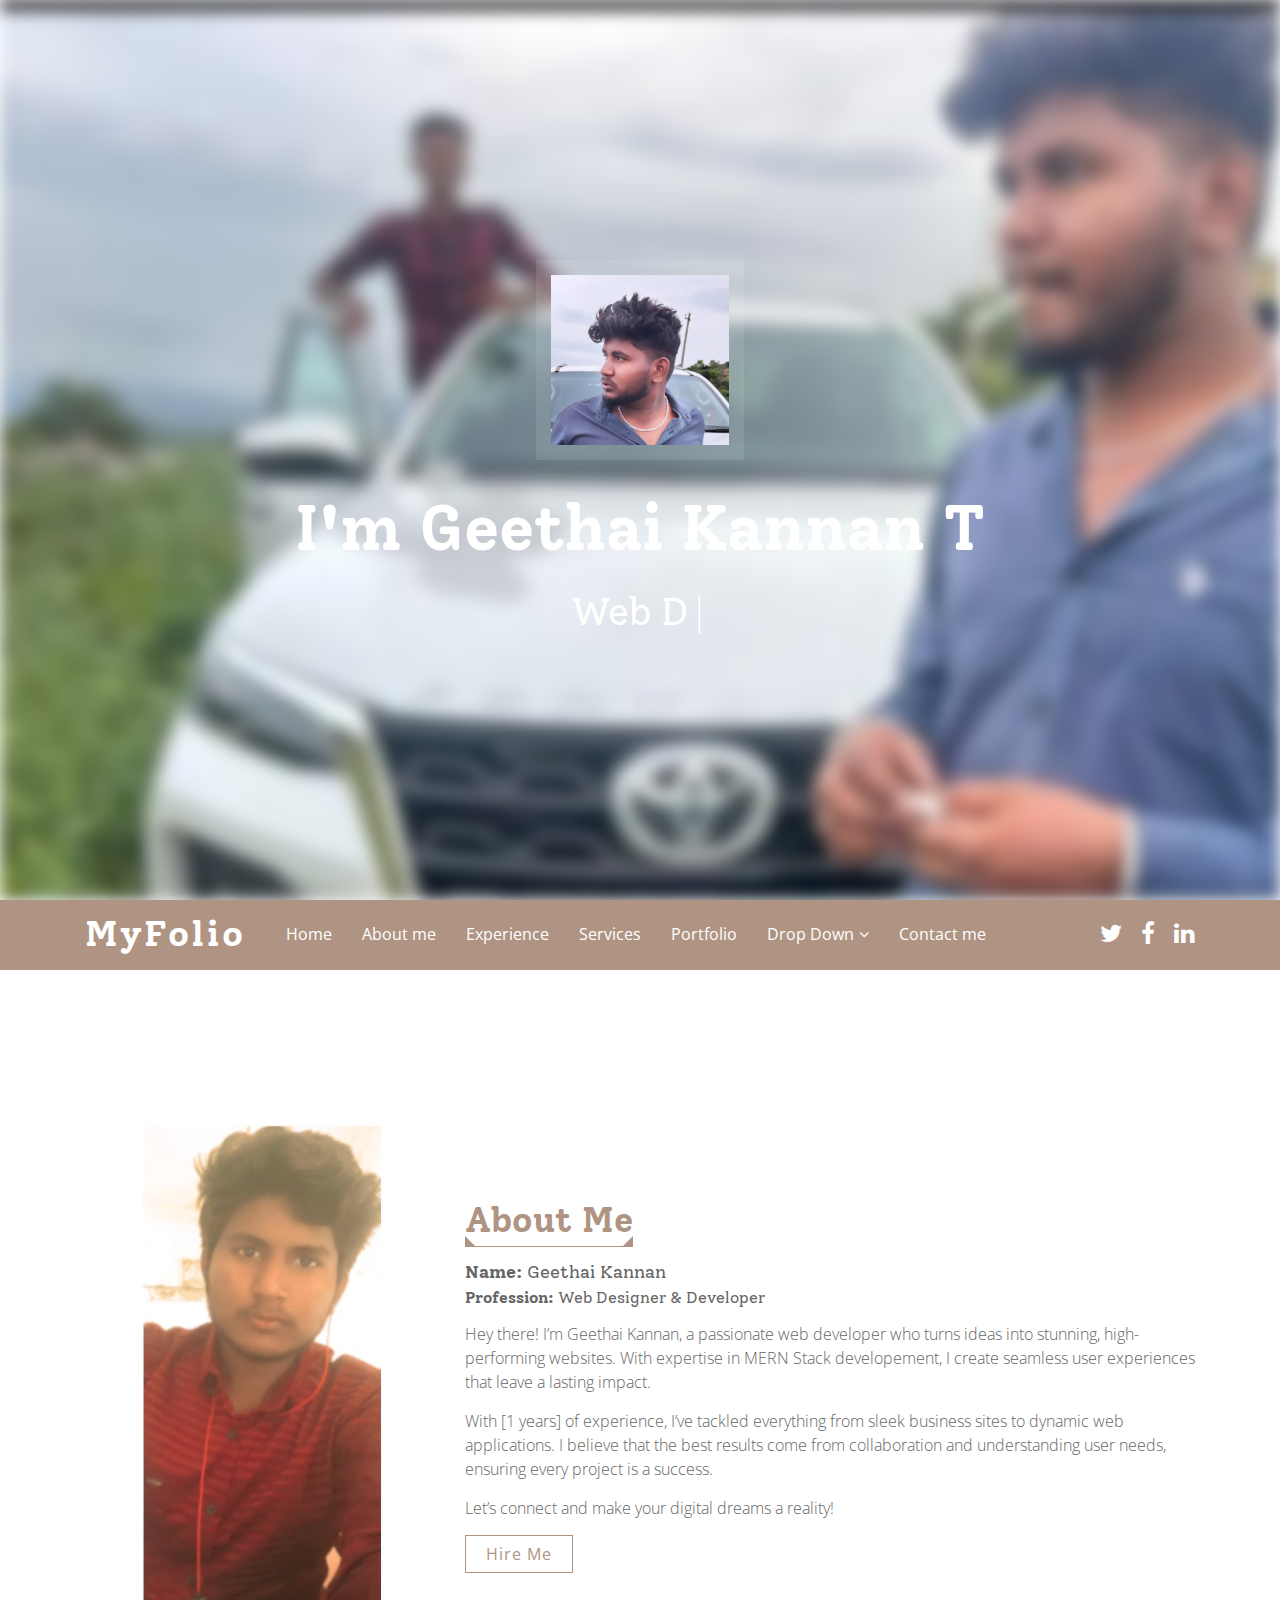
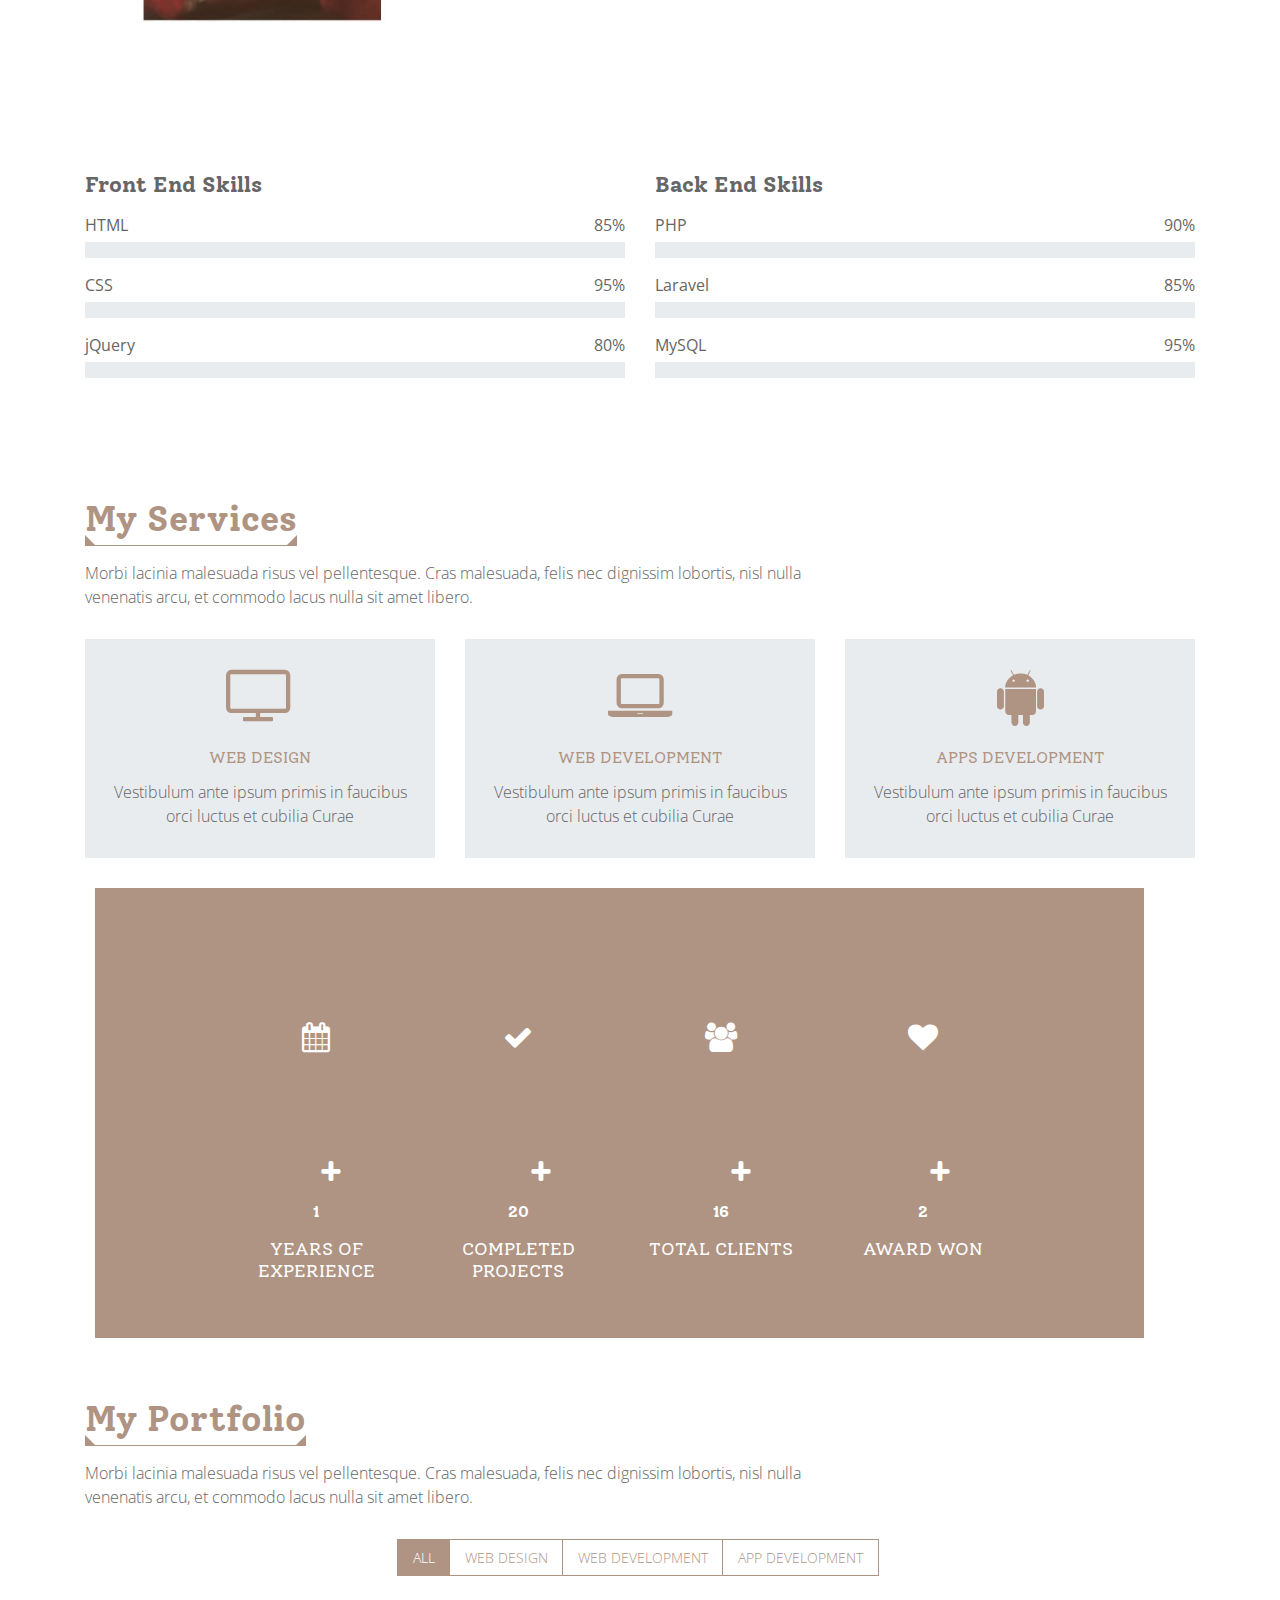
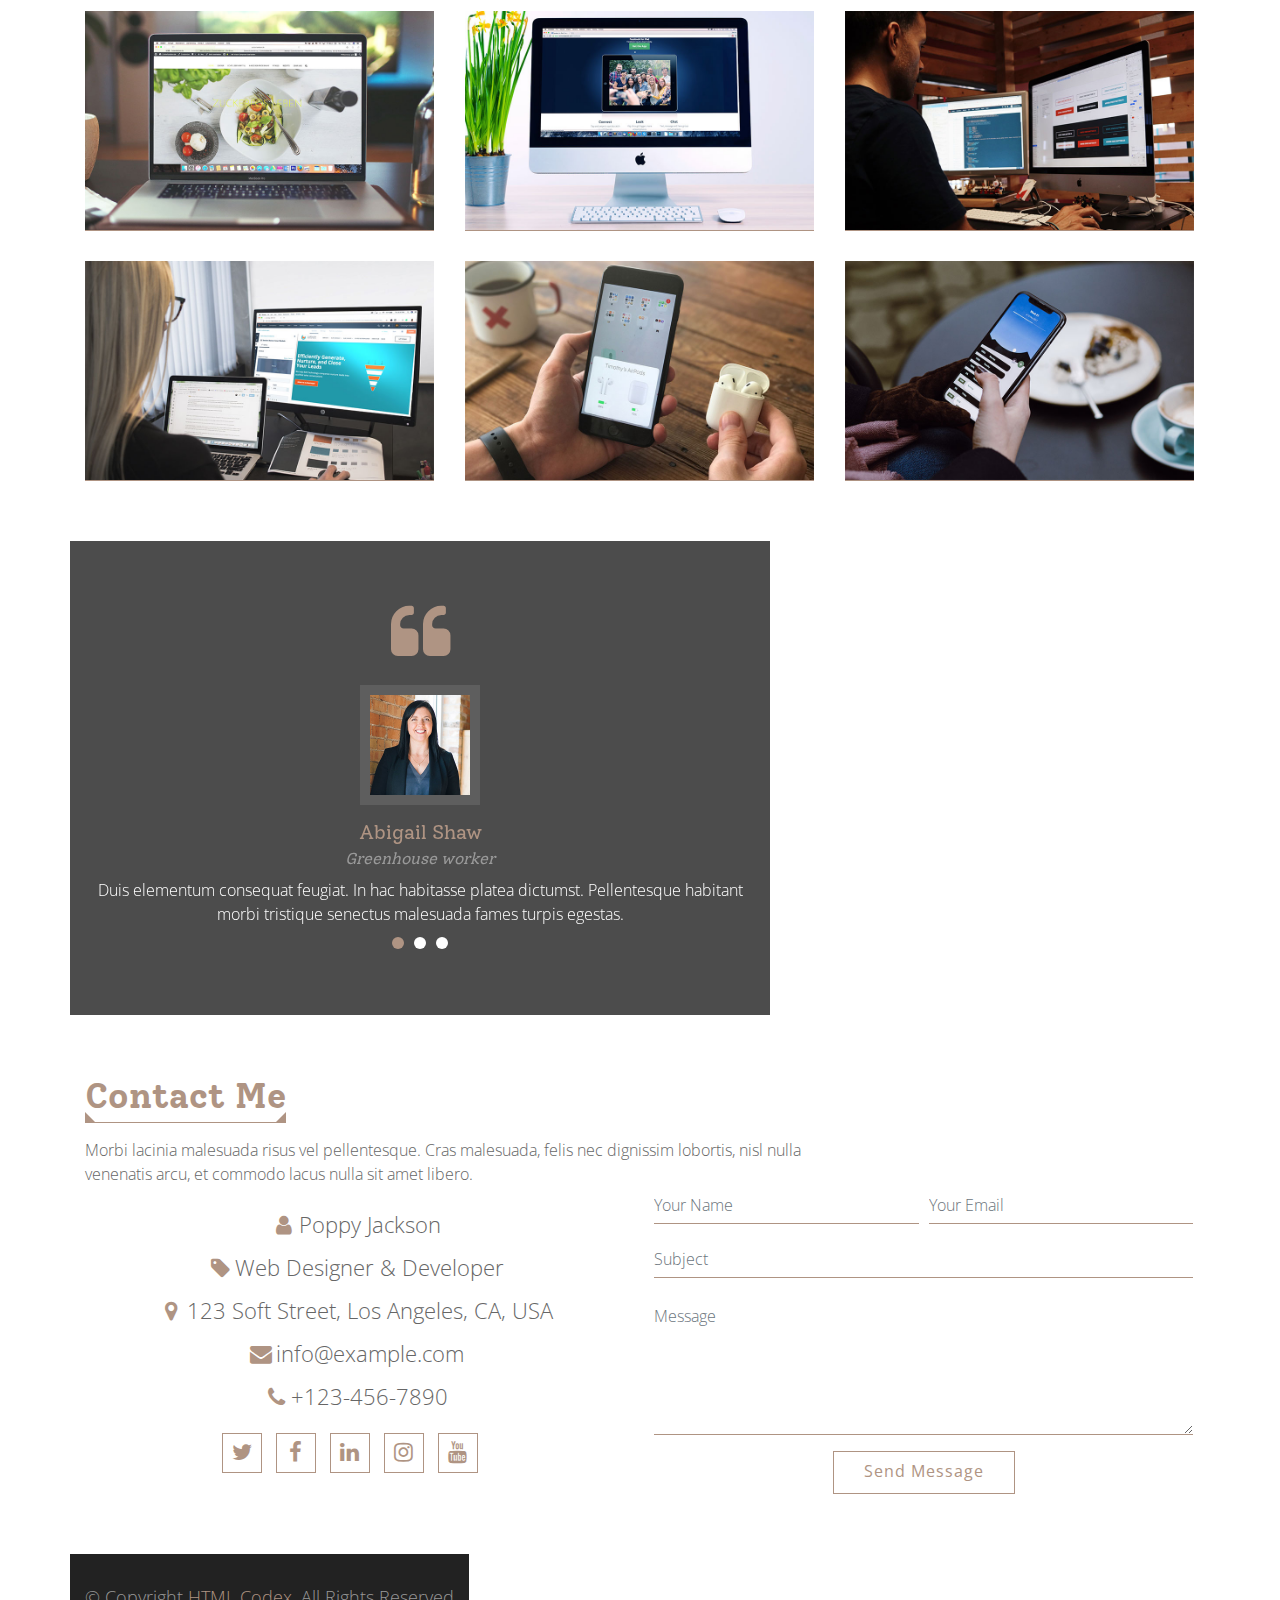
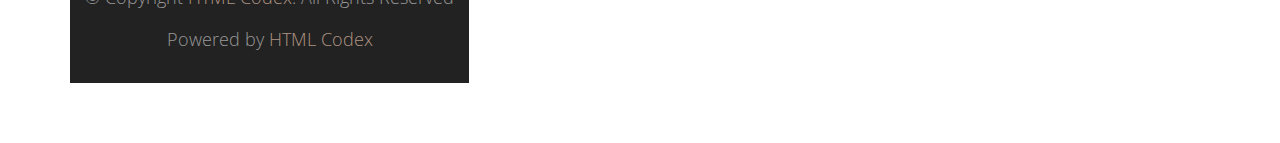
<file: index.html>
<!DOCTYPE html>
<html lang="en">
    <head>
        <meta charset="utf-8">
        <title>MyFolio - Portfolio HTML Template</title>
        <meta content="width=device-width, initial-scale=1.0" name="viewport">
        <meta content="Portfolio HTML Template" name="keywords">
        <meta content="Portfolio HTML Template" name="description">

        <!-- Favicon -->
        <link href="img/favicon.ico" rel="icon">

        <!-- Google Fonts -->
        <link href="https://fonts.googleapis.com/css?family=Open+Sans:300,400|Solway:400,700&display=swap" rel="stylesheet"> 

        <!-- CSS Libraries -->
        <link href="https://stackpath.bootstrapcdn.com/bootstrap/4.4.1/css/bootstrap.min.css" rel="stylesheet">
        <link href="https://stackpath.bootstrapcdn.com/font-awesome/4.7.0/css/font-awesome.min.css" rel="stylesheet">
        <link href="lib/owlcarousel/assets/owl.carousel.min.css" rel="stylesheet">
        <link href="lib/lightbox/css/lightbox.min.css" rel="stylesheet">

        <!-- Template Stylesheet -->
        <link href="css/style.css" rel="stylesheet">
    </head>

    <body>
        <!-- Header Start -->
        <div class="top-header" id="top-header">
            <div class="container text-center">
                <div class="row">
                    <div class="col-md-12">
                        <img src="img/profile-pic.jpeg" alt="Anamul Hasan" />
                    </div>

                    <div class="col-md-12">
                        <h1>I'm Geethai Kannan T</h1>
                    </div>

                    <div class="col-md-12">
                        <p>Web Designer, Web Developer, Front End Developer, Apps Developer,</p>
                        <h2></h2>
                    </div>
                </div>
            </div>
        </div>
        <!-- Header End -->

        <!-- Nav Start -->
        <div class="header">
            <div class="container">

                <div class="logo pull-left">
                    <h1><a href="index.html">MyFolio</a></h1>
                </div>

                <nav id="nav-menu-container">
                    <ul class="nav-menu">
                        <li><a href="#top-header">Home</a></li>
                        <li><a href="#about">About me</a></li>
                        <li><a href="#experience">Experience</a></li>
                        <li><a href="#services">Services</a></li>
                        <li><a href="#portfolio">Portfolio</a></li>
                        <li class="menu-has-children"><a href="#">Drop Down</a>
                            <ul>
                                <li><a href="#">Drop Down 1</a></li>
                                <li><a href="#">Drop Down 2</a></li>
                                <li class="menu-has-children"><a href="#">Drop Down 3</a>
                                    <ul>
                                        <li><a href="#">Drop Down 1</a></li>
                                        <li><a href="#">Drop Down 2</a></li>
                                        <li><a href="#">Drop Down 3</a></li>
                                    </ul>
                                </li>
                            </ul>
                        </li>
                        <li><a href="#contact">Contact me</a></li>
                    </ul>
                </nav>

                <nav class="nav social-nav pull-right d-none d-lg-inline">
                    <a href="#"><i class="fa fa-twitter"></i></a> <a href="#"><i class="fa fa-facebook"></i></a> <a href="#"><i class="fa fa-linkedin"></i></a>
                </nav>
            </div>
        </div>
        <!-- Nav End -->

        <!-- About Me Start-->
        <div class="about" id="about">
            <div class="container">
                <div class="row align-items-center">
                    <div class="col-md-6 col-lg-4">
                        <img class="img-fluid" src="img/about-us.jpeg" />
                    </div>

                    <div class="col-md-6 col-lg-8">
                        <header class="section-header">
                            <h2>About Me</h2>
                        </header>
                        <h3><strong>Name:</strong> Geethai Kannan</h3>
                        <h4><strong>Profession:</strong> Web Designer & Developer</h4>
                        <p>
                            Hey there! I’m Geethai Kannan, a passionate web developer who turns ideas into stunning, high-performing websites. With expertise in MERN Stack developement, I create seamless user experiences that leave a lasting impact.
                        </p>
                        <p>
                            With [1 years] of experience, I’ve tackled everything from sleek business sites to dynamic web applications. I believe that the best results come from collaboration and understanding user needs, ensuring every project is a success.
                        </p>
                        <p>
                            Let’s connect and make your digital dreams a reality!
                        </p>
                        <a href="#">Hire Me</a>
                    </div>
                </div>

                <div class="row">
                    <div class="col-md-6">
                        <div class="skills">
                            <h3>Front End Skills</h3>
                            <div class="skill-name">
                                <p>HTML</p><p>85%</p>
                            </div>
                            <div class="progress">
                                <div class="progress-bar" role="progressbar" aria-valuenow="85" aria-valuemin="0" aria-valuemax="100"></div>
                            </div>
                            
                            <div class="skill-name">
                                <p>CSS</p><p>95%</p>
                            </div>
                            <div class="progress">
                                <div class="progress-bar" role="progressbar" aria-valuenow="95" aria-valuemin="0" aria-valuemax="100"></div>
                            </div>
                            
                            <div class="skill-name">
                                <p>jQuery</p><p>80%</p>
                            </div>
                            <div class="progress">
                                <div class="progress-bar" role="progressbar" aria-valuenow="80" aria-valuemin="0" aria-valuemax="100"></div>
                            </div>
                        </div>
                    </div>
                    <div class="col-md-6">
                        <div class="skills">
                            <h3>Back End Skills</h3>
                            <div class="skill-name">
                                <p>PHP</p><p>90%</p>
                            </div>
                            <div class="progress">
                                <div class="progress-bar" role="progressbar" aria-valuenow="90" aria-valuemin="0" aria-valuemax="100"></div>
                            </div>
                            
                            <div class="skill-name">
                                <p>Laravel</p><p>85%</p>
                            </div>
                            <div class="progress">
                                <div class="progress-bar" role="progressbar" aria-valuenow="85" aria-valuemin="0" aria-valuemax="100"></div>
                            </div>
                            
                            <div class="skill-name">
                                <p>MySQL</p><p>95%</p>
                            </div>
                            <div class="progress">
                                <div class="progress-bar" role="progressbar" aria-valuenow="95" aria-valuemin="0" aria-valuemax="100"></div>
                            </div>
                        </div>
                    </div>
                </div>
            </div>
        </div>
        <!-- About Me End-->
        
        <!-- Services Start -->
        <div class="services" id="services">
            <div class="container">
                <header class="section-header">
                    <h3>My Services</h3>
                    <p>
                        Morbi lacinia malesuada risus vel pellentesque. Cras malesuada, felis nec dignissim lobortis, nisl nulla venenatis arcu, et commodo lacus nulla sit amet libero.
                    </p>
                </header>
                <div class="row">
                    <div class="col-sm-6 col-md-4">
                        <div class="single-service">
                            <span></span>
                            <div class="service-icon"><i class="fa fa-television"></i></div>
                            <h4><a href="#">Web Design</a></h4>
                            <p>Vestibulum ante ipsum primis in faucibus orci luctus et cubilia Curae</p>
                        </div>
                    </div>
                    <div class="col-sm-6 col-md-4">
                        <div class="single-service">
                            <span></span>
                            <div class="service-icon"> <i class="fa fa-laptop"></i> </div>
                            <h4><a href="#">Web Development</a></h4>
                            <p>Vestibulum ante ipsum primis in faucibus orci luctus et cubilia Curae</p>
                        </div>
                    </div>
                    <div class="col-sm-6 col-md-4">
                        <div class="single-service">
                            <span></span>
                            <div class="service-icon"> <i class="fa fa-android"></i> </div>
                            <h4><a href="#">Apps Development</a></h4>
                            <p>Vestibulum ante ipsum primis in faucibus orci luctus et cubilia Curae</p>
                        </div>
                    </div>
    
        <!-- Services End -->

        <!-- Counter Start -->
        <div class="counters">
            <div class="container">
                <div class="row">
                    <div class="col-md-3 col-sm-6">
                        <div class="counter">
                            <div class="counter-icon-box"><i class="fa fa-calendar"></i></div>
                            <div class="number animateNumber" data-toggle="counter-up"> <span>1</span></div>
                            <h4 class="font-weight">Years of Experience</h4>
                        </div>
                    </div>
                    <div class="col-md-3 col-sm-6">
                        <div class="counter">
                            <div class="counter-icon-box"><i class="fa fa-check"></i></div>
                            <div class="number animateNumber" data-toggle="counter-up"> <span>20</span></div>
                            <h4 class="font-weight">Completed Projects</h4>
                        </div>
                    </div>
                    <div class="col-md-3 col-sm-6">
                        <div class="counter">
                            <div class="counter-icon-box"><i class="fa fa-users"></i></div>
                            <div class="number animateNumber" data-toggle="counter-up"> <span>16</span></div>
                            <h4 class="font-weight">Total Clients</h4>
                        </div>
                    </div>
                    <div class="col-md-3 col-sm-6">
                        <div class="counter">
                            <div class="counter-icon-box"><i class="fa fa-heart"></i></div>
                            <div class="number animateNumber" data-toggle="counter-up"> <span>2</span></div>
                            <h4 class="font-weight">Award Won</h4>
                        </div>
                    </div>
                </div>
            </div>
        </div>
        <!-- Counter End -->

        <!-- Portfolio Start -->
        <div class="portfolio" id="portfolio">
            <div class="container">
                <header class="section-header">
                    <h3 class="section-title">My Portfolio</h3>
                    <p>
                        Morbi lacinia malesuada risus vel pellentesque. Cras malesuada, felis nec dignissim lobortis, nisl nulla venenatis arcu, et commodo lacus nulla sit amet libero.
                    </p>
                </header>

                <div class="row">
                    <div class="col-lg-12">
                        <ul id="portfolio-flters">
                            <li data-filter="*" class="filter-active">All</li>
                            <li data-filter=".web-des">Web Design</li>
                            <li data-filter=".web-dev">Web Development</li>
                            <li data-filter=".app-dev">App Development</li>
                        </ul>
                    </div>
                </div>

                <div class="row portfolio-container">
                    <div class="col-lg-4 col-md-6 portfolio-item web-des">
                        <div class="portfolio-wrap">
                            <figure>
                                <img src="img/portfolio-1.jpg" class="img-fluid" alt="">
                                <a href="img/portfolio-1.jpg" data-lightbox="portfolio" data-title="Curabitur semper erat" class="link-preview" title="Preview"><i class="fa fa-eye"></i></a>
                                <a href="#" class="link-details" title="More Details"><i class="fa fa-link"></i></a>
                                <h4 class="portfolio-title">Curabitur semper erat <span>Web Design</span></h4>
                            </figure>
                        </div>
                    </div>

                    <div class="col-lg-4 col-md-6 portfolio-item web-des">
                        <div class="portfolio-wrap">
                            <figure>
                                <img src="img/portfolio-2.jpg" class="img-fluid" alt="">
                                <a href="img/portfolio-2.jpg" class="link-preview" data-lightbox="portfolio" data-title="Maecenas a tempus tortor" title="Preview"><i class="fa fa-eye"></i></a>
                                <a href="#" class="link-details" title="More Details"><i class="fa fa-link"></i></a>
                                <h4 class="portfolio-title">Maecenas a tempus tortor <span>Web Design</span></h4>
                            </figure>
                        </div>
                    </div>

                    <div class="col-lg-4 col-md-6 portfolio-item web-dev">
                        <div class="portfolio-wrap">
                            <figure>
                                <img src="img/portfolio-3.jpg" class="img-fluid" alt="">
                                <a href="img/portfolio-3.jpg" class="link-preview" data-lightbox="portfolio" data-title="Aliquam id sapien lorem" title="Preview"><i class="fa fa-eye"></i></a>
                                <a href="#" class="link-details" title="More Details"><i class="fa fa-link"></i></a>
                                <h4 class="portfolio-title">Aliquam id sapien lorem <span>Web Development</span></h4>
                            </figure>
                        </div>
                    </div>

                    <div class="col-lg-4 col-md-6 portfolio-item web-dev">
                        <div class="portfolio-wrap">
                            <figure>
                                <img src="img/portfolio-4.jpg" class="img-fluid" alt="">
                                <a href="img/portfolio-4.jpg" class="link-preview" data-lightbox="portfolio" data-title="Quisque lectus mauris" title="Preview"><i class="fa fa-eye"></i></a>
                                <a href="#" class="link-details" title="More Details"><i class="fa fa-link"></i></a>
                                <h4 class="portfolio-title">Quisque lectus mauris <span>Web Development</span></h4>
                            </figure>
                        </div>
                    </div>

                    <div class="col-lg-4 col-md-6 portfolio-item app-dev">
                        <div class="portfolio-wrap">
                            <figure>
                                <img src="img/portfolio-5.jpg" class="img-fluid" alt="">
                                <a href="img/portfolio-5.jpg" class="link-preview" data-lightbox="portfolio" data-title="Interdum et malesuada" title="Preview"><i class="fa fa-eye"></i></a>
                                <a href="#" class="link-details" title="More Details"><i class="fa fa-link"></i></a>
                                <h4 class="portfolio-title">Interdum et malesuada <span>Apps Development</span></h4>
                            </figure>
                        </div>
                    </div>

                    <div class="col-lg-4 col-md-6 portfolio-item app-dev">
                        <div class="portfolio-wrap">
                            <figure>
                                <img src="img/portfolio-6.jpg" class="img-fluid" alt="">
                                <a href="img/portfolio-6.jpg" class="link-preview" data-lightbox="portfolio" data-title="Pellentesque lacus" title="Preview"><i class="fa fa-eye"></i></a>
                                <a href="#" class="link-details" title="More Details"><i class="fa fa-link"></i></a>
                                <h4 class="portfolio-title">Pellentesque lacus <span>Apps Development</span></h4>
                            </figure>
                        </div>
                    </div>
                </div>
            </div>
        </div>
        <!-- Portfolio End -->

        <!-- Testimonials Start -->
        <div class="testimonials" id="testimonials">
            <div class="container">
                <i class="fa fa-4x fa-quote-left"></i>
                <div class="owl-carousel testimonials-carousel">
                    <div class="testimonial-item">
                        <img src="img/testimonial-1.jpg" class="testimonial-img" alt="">
                        <h3>Abigail Shaw</h3>
                        <h4>Greenhouse worker</h4>
                        <p>
                            Duis elementum consequat feugiat. In hac habitasse platea dictumst. Pellentesque habitant morbi tristique senectus malesuada fames turpis egestas. 
                        </p>
                    </div>

                    <div class="testimonial-item">
                        <img src="img/testimonial-2.jpg" class="testimonial-img" alt="">
                        <h3>Jake Gregory</h3>
                        <h4>News correspondent</h4>
                        <p>
                            Curabitur bibendum euismod augue, eu rutrum metus consectetur id. Duis lacus erat, gravida laoreet molestie eget, congue in erat.
                        </p>
                    </div>

                    <div class="testimonial-item">
                        <img src="img/testimonial-3.jpg" class="testimonial-img" alt="">
                        <h3>Maddison Hughes</h3>
                        <h4>Social worker</h4>
                        <p>
                            Nulla at luctus ligula. Lorem ipsum dolor sit amet, consectetur adipiscing elit. Duis enim quam, interdum nec turpis at, volutpat ultricies ligula.
                        </p>
                    </div>
                </div>
            </div>
        </div>
        <!-- Testimonials End -->

        <!-- Contact Start -->
        <div class="contact" id="contact">
            <div class="container">
                <div class="section-header">
                    <h3>Contact Me</h3>
                    <p>
                        Morbi lacinia malesuada risus vel pellentesque. Cras malesuada, felis nec dignissim lobortis, nisl nulla venenatis arcu, et commodo lacus nulla sit amet libero.
                    </p>
                </div>

                <div class="row align-items-center">
                    <div class="col-md-6">
                        <div class="contact-info">
                            <p><i class="fa fa-user"></i>Poppy Jackson</p>
                            <p><i class="fa fa-tag"></i>Web Designer & Developer</p>
                            <p><i class="fa fa-map-marker"></i>123 Soft Street, Los Angeles, CA, USA</p>
                            <p><i class="fa fa-envelope"></i><a href="mailto:info@example.com">info@example.com</a></p>
                            <p><i class="fa fa-phone"></i><a href="tel:+1234567890">+123-456-7890</a></p>
                            <div class="social">
                                <a href=""><i class="fa fa-twitter"></i></a>
                                <a href=""><i class="fa fa-facebook"></i></a>
                                <a href=""><i class="fa fa-linkedin"></i></a>
                                <a href=""><i class="fa fa-instagram"></i></a>
                                <a href=""><i class="fa fa-youtube"></i></a>
                            </div>
                        </div>
                    </div>
                    <div class="col-md-6">
                        <div class="form">
                            <form action="" method="">
                                <div class="form-row">
                                    <div class="form-group col-md-6">
                                        <input type="text" class="form-control" placeholder="Your Name" />
                                    </div>
                                    <div class="form-group col-md-6">
                                        <input type="email" class="form-control" placeholder="Your Email" />
                                    </div>
                                </div>
                                <div class="form-group">
                                    <input type="text" class="form-control" placeholder="Subject" />
                                </div>
                                <div class="form-group">
                                    <textarea class="form-control" rows="5" placeholder="Message"></textarea>
                                </div>
                                <div><button type="submit">Send Message</button></div>
                            </form>
                        </div>
                    </div>
                </div>
            </div>
        </div>
        <!-- Contact End -->

        <!-- Footer Start -->
        <div class="footer">
            <div class="container">
                <div class="copyright">
                    <p>&copy; Copyright <a href="https://htmlcodex.com">HTML Codex</a>. All Rights Reserved</p>
                    <p>Powered by <a href="https://htmlcodex.com">HTML Codex</a></p>
                </div>
            </div>
        </div>
        <!-- Footer end -->
        
        <!-- Back to Top -->
        <a href="#" class="back-to-top"><i class="fa fa-chevron-up"></i></a>

        <!-- JavaScript Libraries -->
        <script src="https://code.jquery.com/jquery-3.4.1.min.js"></script>
        <script src="https://stackpath.bootstrapcdn.com/bootstrap/4.4.1/js/bootstrap.bundle.min.js"></script>
        <script src="lib/typed/typed.min.js"></script>
        <script src="lib/easing/easing.min.js"></script>
        <script src="lib/stickyjs/sticky.js"></script>
        <script src="lib/superfish/hoverIntent.js"></script>
        <script src="lib/superfish/superfish.min.js"></script>
        <script src="lib/waypoints/waypoints.min.js"></script>
        <script src="lib/counterup/counterup.min.js"></script>
        <script src="lib/owlcarousel/owl.carousel.min.js"></script>
        <script src="lib/isotope/isotope.pkgd.min.js"></script>
        <script src="lib/lightbox/js/lightbox.min.js"></script>

        <!-- Template Javascript -->
        <script src="js/main.js"></script>
    </body>
</html>
</file>
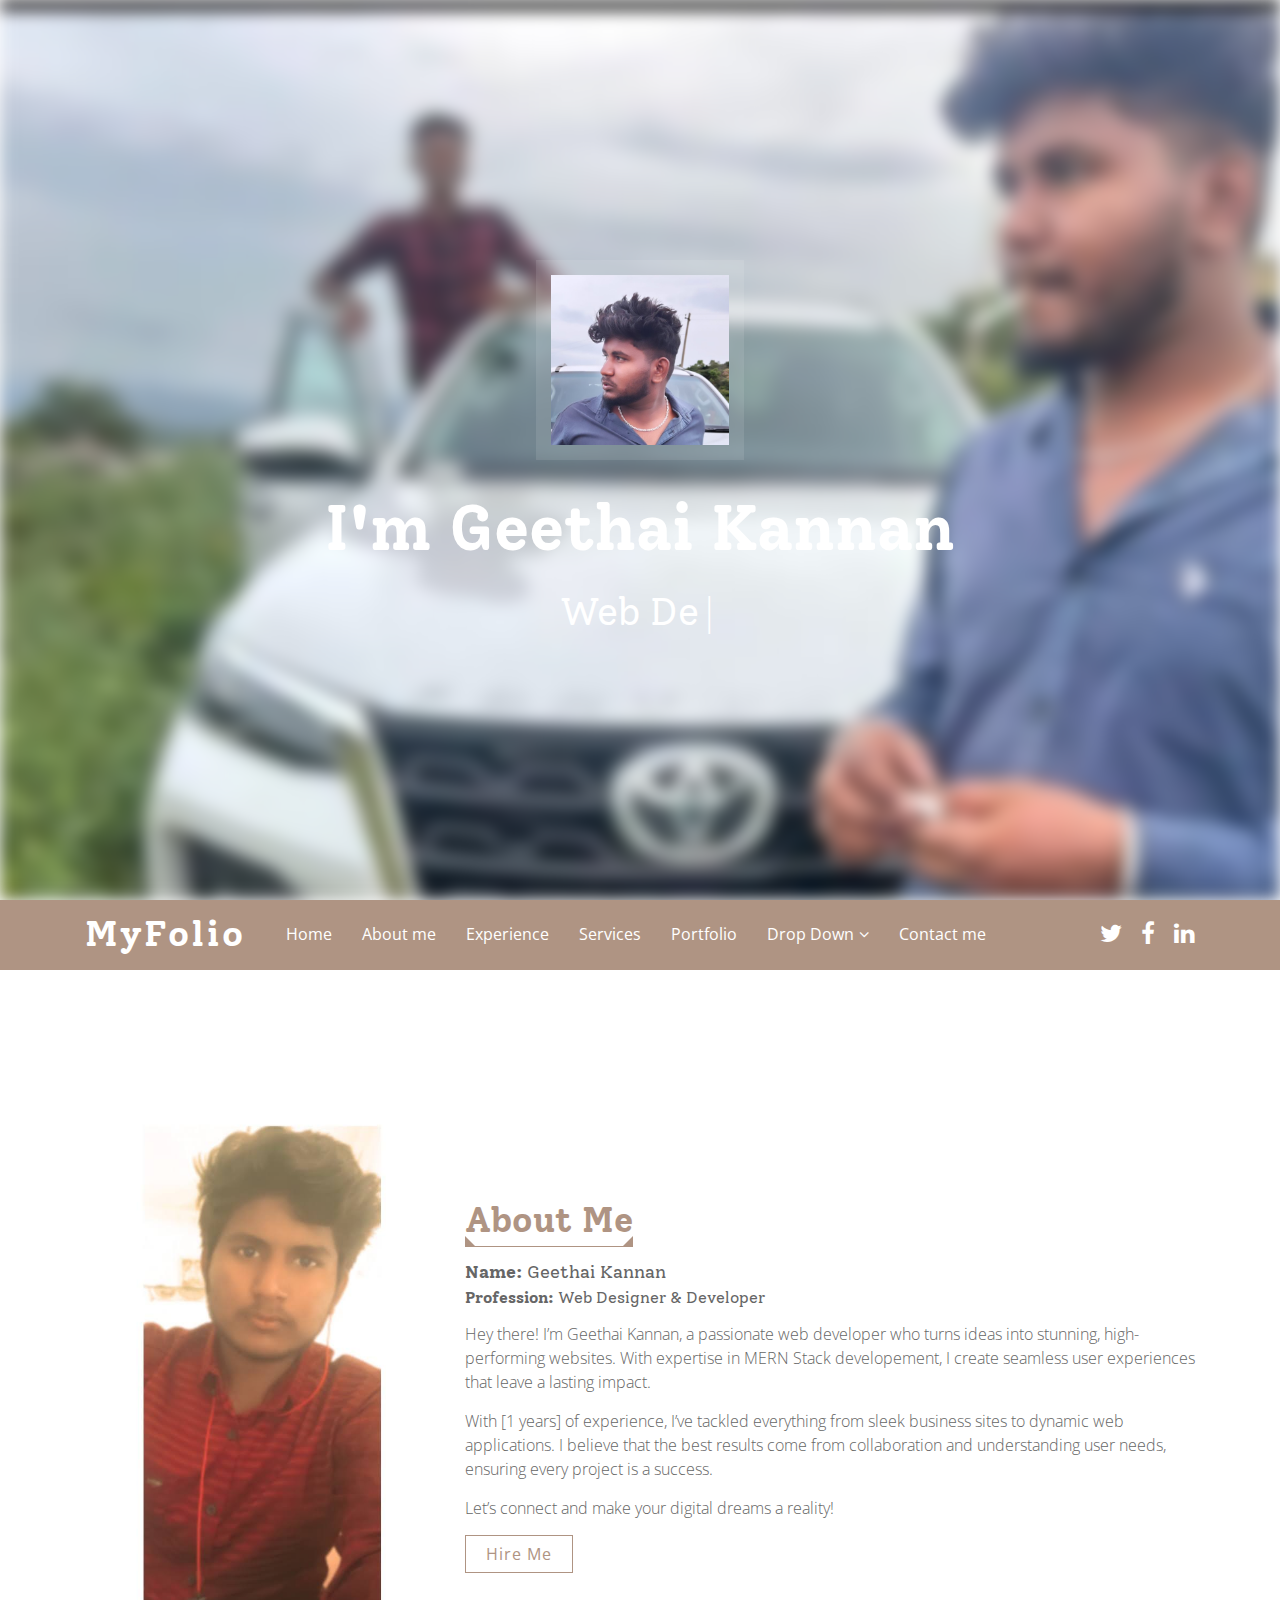
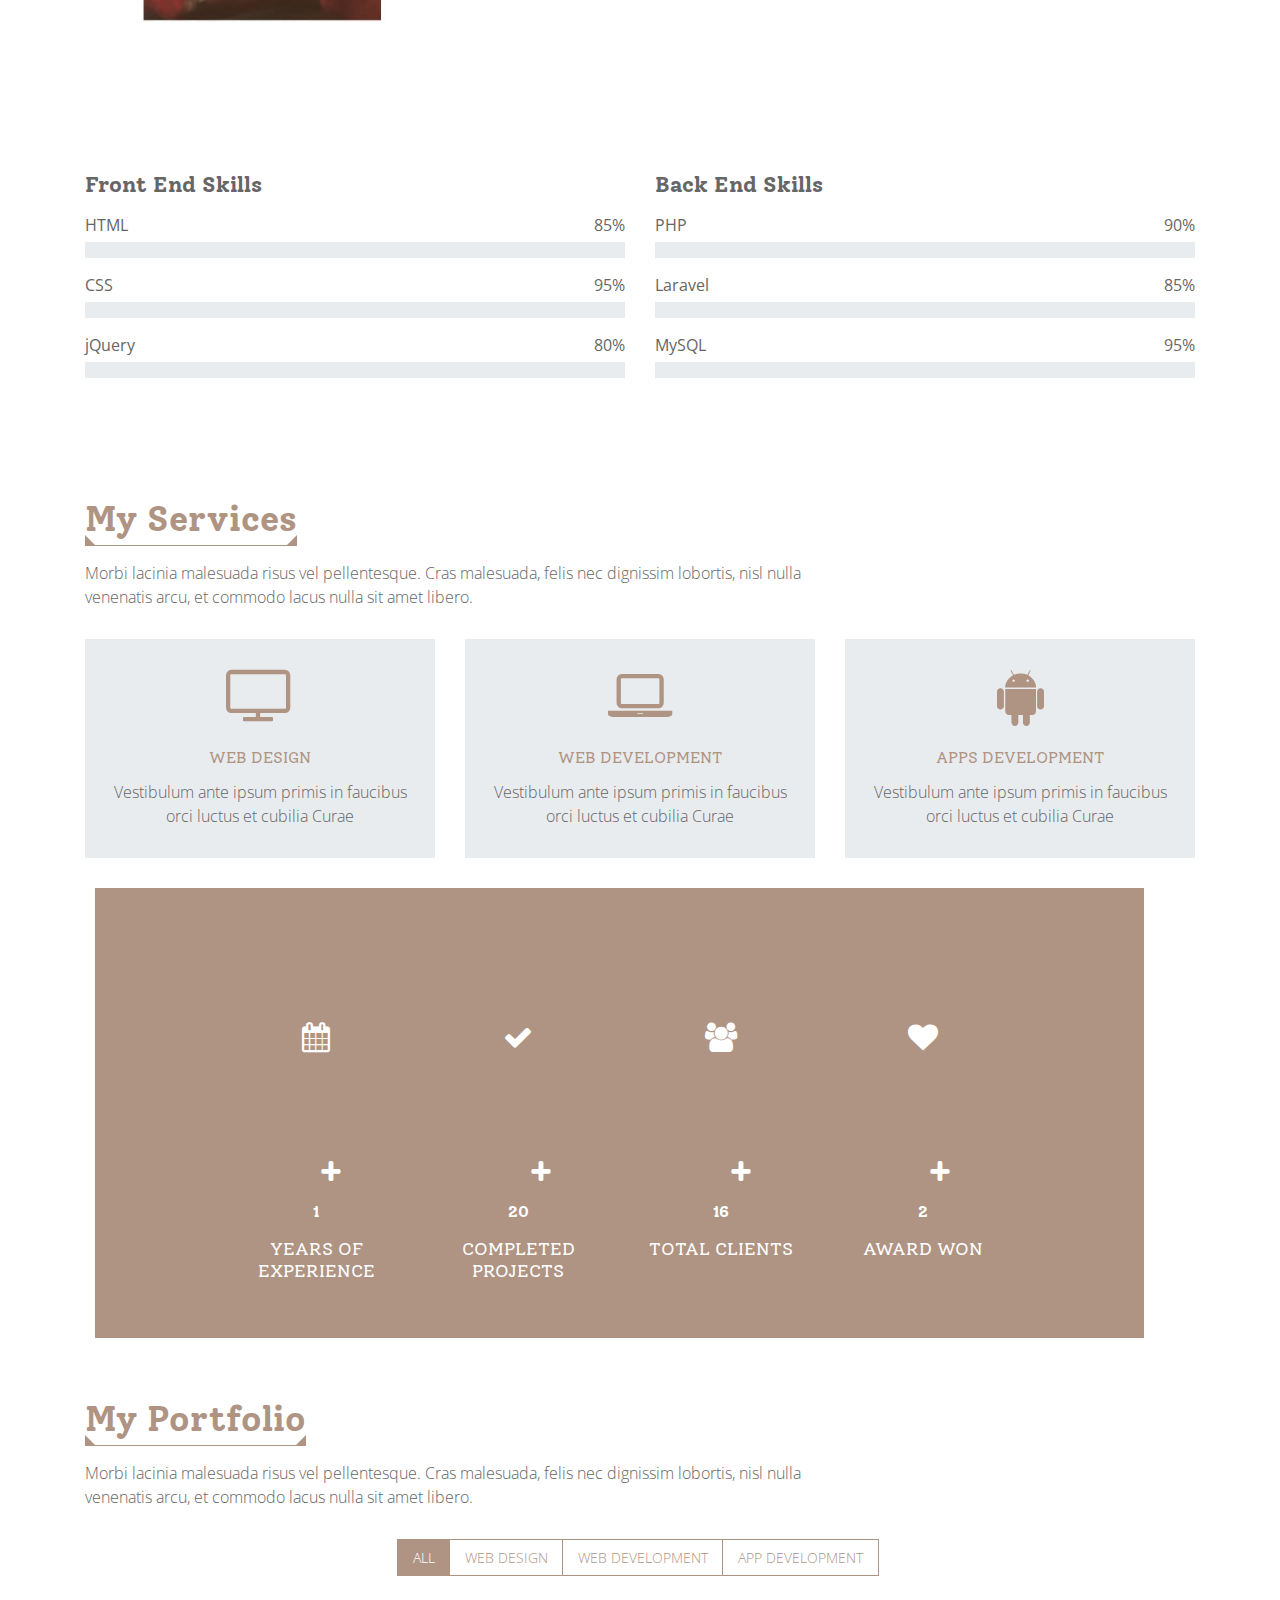
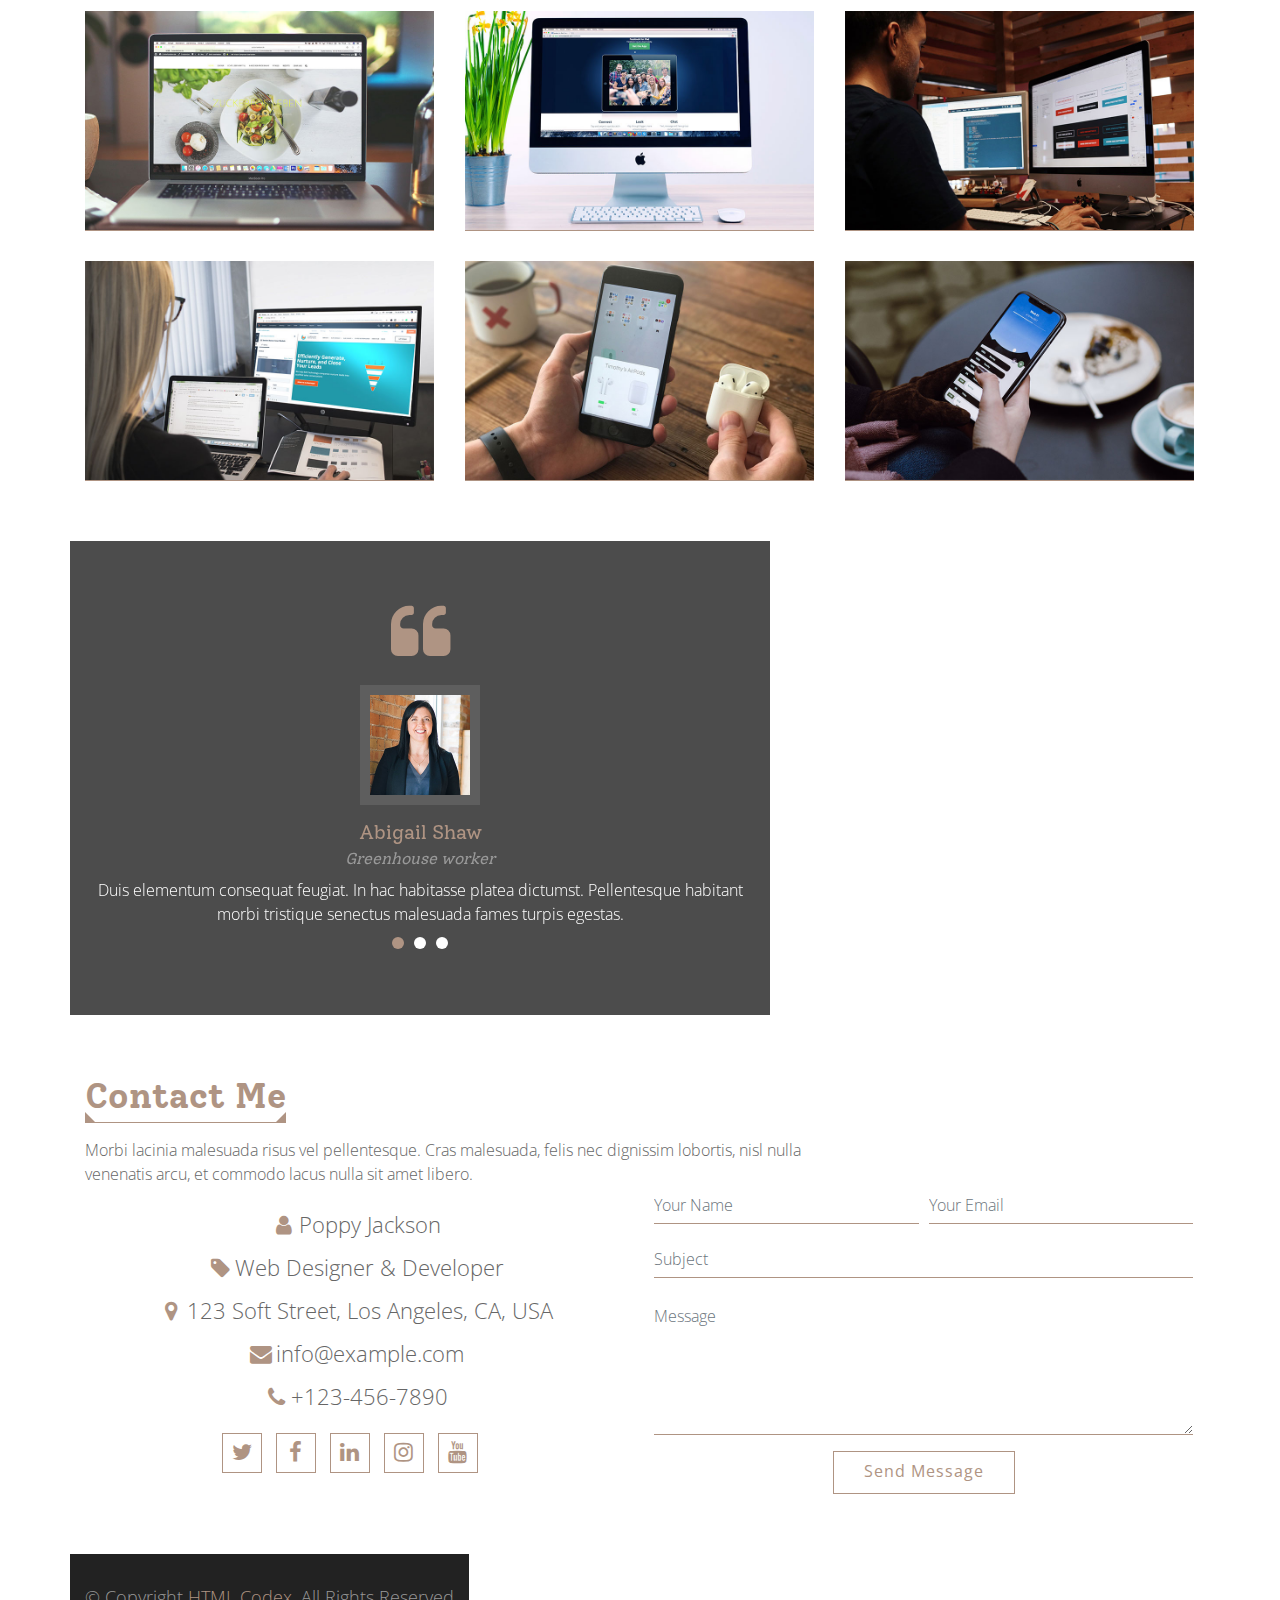
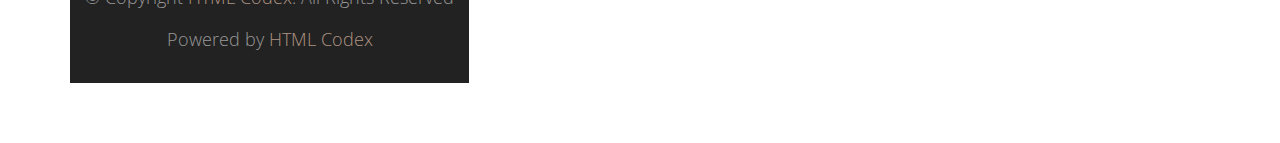
<file: portfolio-html-template/portfolio-html-template/index.html>
<!DOCTYPE html>
<html lang="en">
    <head>
        <meta charset="utf-8">
        <title>MyFolio - Portfolio HTML Template</title>
        <meta content="width=device-width, initial-scale=1.0" name="viewport">
        <meta content="Portfolio HTML Template" name="keywords">
        <meta content="Portfolio HTML Template" name="description">

        <!-- Favicon -->
        <link href="img/favicon.ico" rel="icon">

        <!-- Google Fonts -->
        <link href="https://fonts.googleapis.com/css?family=Open+Sans:300,400|Solway:400,700&display=swap" rel="stylesheet"> 

        <!-- CSS Libraries -->
        <link href="https://stackpath.bootstrapcdn.com/bootstrap/4.4.1/css/bootstrap.min.css" rel="stylesheet">
        <link href="https://stackpath.bootstrapcdn.com/font-awesome/4.7.0/css/font-awesome.min.css" rel="stylesheet">
        <link href="lib/owlcarousel/assets/owl.carousel.min.css" rel="stylesheet">
        <link href="lib/lightbox/css/lightbox.min.css" rel="stylesheet">

        <!-- Template Stylesheet -->
        <link href="css/style.css" rel="stylesheet">
    </head>

    <body>
        <!-- Header Start -->
        <div class="top-header" id="top-header">
            <div class="container text-center">
                <div class="row">
                    <div class="col-md-12">
                        <img src="img/profile-pic.jpeg" alt="Anamul Hasan" />
                    </div>

                    <div class="col-md-12">
                        <h1>I'm Geethai Kannan</h1>
                    </div>

                    <div class="col-md-12">
                        <p>Web Designer, Web Developer, Front End Developer, Apps Developer,</p>
                        <h2></h2>
                    </div>
                </div>
            </div>
        </div>
        <!-- Header End -->

        <!-- Nav Start -->
        <div class="header">
            <div class="container">

                <div class="logo pull-left">
                    <h1><a href="index.html">MyFolio</a></h1>
                </div>

                <nav id="nav-menu-container">
                    <ul class="nav-menu">
                        <li><a href="#top-header">Home</a></li>
                        <li><a href="#about">About me</a></li>
                        <li><a href="#experience">Experience</a></li>
                        <li><a href="#services">Services</a></li>
                        <li><a href="#portfolio">Portfolio</a></li>
                        <li class="menu-has-children"><a href="#">Drop Down</a>
                            <ul>
                                <li><a href="#">Drop Down 1</a></li>
                                <li><a href="#">Drop Down 2</a></li>
                                <li class="menu-has-children"><a href="#">Drop Down 3</a>
                                    <ul>
                                        <li><a href="#">Drop Down 1</a></li>
                                        <li><a href="#">Drop Down 2</a></li>
                                        <li><a href="#">Drop Down 3</a></li>
                                    </ul>
                                </li>
                            </ul>
                        </li>
                        <li><a href="#contact">Contact me</a></li>
                    </ul>
                </nav>

                <nav class="nav social-nav pull-right d-none d-lg-inline">
                    <a href="#"><i class="fa fa-twitter"></i></a> <a href="#"><i class="fa fa-facebook"></i></a> <a href="#"><i class="fa fa-linkedin"></i></a>
                </nav>
            </div>
        </div>
        <!-- Nav End -->

        <!-- About Me Start-->
        <div class="about" id="about">
            <div class="container">
                <div class="row align-items-center">
                    <div class="col-md-6 col-lg-4">
                        <img class="img-fluid" src="img/about-us.jpeg" />
                    </div>

                    <div class="col-md-6 col-lg-8">
                        <header class="section-header">
                            <h2>About Me</h2>
                        </header>
                        <h3><strong>Name:</strong> Geethai Kannan</h3>
                        <h4><strong>Profession:</strong> Web Designer & Developer</h4>
                        <p>
                            Hey there! I’m Geethai Kannan, a passionate web developer who turns ideas into stunning, high-performing websites. With expertise in MERN Stack developement, I create seamless user experiences that leave a lasting impact.
                        </p>
                        <p>
                            With [1 years] of experience, I’ve tackled everything from sleek business sites to dynamic web applications. I believe that the best results come from collaboration and understanding user needs, ensuring every project is a success.
                        </p>
                        <p>
                            Let’s connect and make your digital dreams a reality!
                        </p>
                        <a href="#">Hire Me</a>
                    </div>
                </div>

                <div class="row">
                    <div class="col-md-6">
                        <div class="skills">
                            <h3>Front End Skills</h3>
                            <div class="skill-name">
                                <p>HTML</p><p>85%</p>
                            </div>
                            <div class="progress">
                                <div class="progress-bar" role="progressbar" aria-valuenow="85" aria-valuemin="0" aria-valuemax="100"></div>
                            </div>
                            
                            <div class="skill-name">
                                <p>CSS</p><p>95%</p>
                            </div>
                            <div class="progress">
                                <div class="progress-bar" role="progressbar" aria-valuenow="95" aria-valuemin="0" aria-valuemax="100"></div>
                            </div>
                            
                            <div class="skill-name">
                                <p>jQuery</p><p>80%</p>
                            </div>
                            <div class="progress">
                                <div class="progress-bar" role="progressbar" aria-valuenow="80" aria-valuemin="0" aria-valuemax="100"></div>
                            </div>
                        </div>
                    </div>
                    <div class="col-md-6">
                        <div class="skills">
                            <h3>Back End Skills</h3>
                            <div class="skill-name">
                                <p>PHP</p><p>90%</p>
                            </div>
                            <div class="progress">
                                <div class="progress-bar" role="progressbar" aria-valuenow="90" aria-valuemin="0" aria-valuemax="100"></div>
                            </div>
                            
                            <div class="skill-name">
                                <p>Laravel</p><p>85%</p>
                            </div>
                            <div class="progress">
                                <div class="progress-bar" role="progressbar" aria-valuenow="85" aria-valuemin="0" aria-valuemax="100"></div>
                            </div>
                            
                            <div class="skill-name">
                                <p>MySQL</p><p>95%</p>
                            </div>
                            <div class="progress">
                                <div class="progress-bar" role="progressbar" aria-valuenow="95" aria-valuemin="0" aria-valuemax="100"></div>
                            </div>
                        </div>
                    </div>
                </div>
            </div>
        </div>
        <!-- About Me End-->
        
        <!-- Services Start -->
        <div class="services" id="services">
            <div class="container">
                <header class="section-header">
                    <h3>My Services</h3>
                    <p>
                        Morbi lacinia malesuada risus vel pellentesque. Cras malesuada, felis nec dignissim lobortis, nisl nulla venenatis arcu, et commodo lacus nulla sit amet libero.
                    </p>
                </header>
                <div class="row">
                    <div class="col-sm-6 col-md-4">
                        <div class="single-service">
                            <span></span>
                            <div class="service-icon"><i class="fa fa-television"></i></div>
                            <h4><a href="#">Web Design</a></h4>
                            <p>Vestibulum ante ipsum primis in faucibus orci luctus et cubilia Curae</p>
                        </div>
                    </div>
                    <div class="col-sm-6 col-md-4">
                        <div class="single-service">
                            <span></span>
                            <div class="service-icon"> <i class="fa fa-laptop"></i> </div>
                            <h4><a href="#">Web Development</a></h4>
                            <p>Vestibulum ante ipsum primis in faucibus orci luctus et cubilia Curae</p>
                        </div>
                    </div>
                    <div class="col-sm-6 col-md-4">
                        <div class="single-service">
                            <span></span>
                            <div class="service-icon"> <i class="fa fa-android"></i> </div>
                            <h4><a href="#">Apps Development</a></h4>
                            <p>Vestibulum ante ipsum primis in faucibus orci luctus et cubilia Curae</p>
                        </div>
                    </div>
    
        <!-- Services End -->

        <!-- Counter Start -->
        <div class="counters">
            <div class="container">
                <div class="row">
                    <div class="col-md-3 col-sm-6">
                        <div class="counter">
                            <div class="counter-icon-box"><i class="fa fa-calendar"></i></div>
                            <div class="number animateNumber" data-toggle="counter-up"> <span>1</span></div>
                            <h4 class="font-weight">Years of Experience</h4>
                        </div>
                    </div>
                    <div class="col-md-3 col-sm-6">
                        <div class="counter">
                            <div class="counter-icon-box"><i class="fa fa-check"></i></div>
                            <div class="number animateNumber" data-toggle="counter-up"> <span>20</span></div>
                            <h4 class="font-weight">Completed Projects</h4>
                        </div>
                    </div>
                    <div class="col-md-3 col-sm-6">
                        <div class="counter">
                            <div class="counter-icon-box"><i class="fa fa-users"></i></div>
                            <div class="number animateNumber" data-toggle="counter-up"> <span>16</span></div>
                            <h4 class="font-weight">Total Clients</h4>
                        </div>
                    </div>
                    <div class="col-md-3 col-sm-6">
                        <div class="counter">
                            <div class="counter-icon-box"><i class="fa fa-heart"></i></div>
                            <div class="number animateNumber" data-toggle="counter-up"> <span>2</span></div>
                            <h4 class="font-weight">Award Won</h4>
                        </div>
                    </div>
                </div>
            </div>
        </div>
        <!-- Counter End -->

        <!-- Portfolio Start -->
        <div class="portfolio" id="portfolio">
            <div class="container">
                <header class="section-header">
                    <h3 class="section-title">My Portfolio</h3>
                    <p>
                        Morbi lacinia malesuada risus vel pellentesque. Cras malesuada, felis nec dignissim lobortis, nisl nulla venenatis arcu, et commodo lacus nulla sit amet libero.
                    </p>
                </header>

                <div class="row">
                    <div class="col-lg-12">
                        <ul id="portfolio-flters">
                            <li data-filter="*" class="filter-active">All</li>
                            <li data-filter=".web-des">Web Design</li>
                            <li data-filter=".web-dev">Web Development</li>
                            <li data-filter=".app-dev">App Development</li>
                        </ul>
                    </div>
                </div>

                <div class="row portfolio-container">
                    <div class="col-lg-4 col-md-6 portfolio-item web-des">
                        <div class="portfolio-wrap">
                            <figure>
                                <img src="img/portfolio-1.jpg" class="img-fluid" alt="">
                                <a href="img/portfolio-1.jpg" data-lightbox="portfolio" data-title="Curabitur semper erat" class="link-preview" title="Preview"><i class="fa fa-eye"></i></a>
                                <a href="#" class="link-details" title="More Details"><i class="fa fa-link"></i></a>
                                <h4 class="portfolio-title">Curabitur semper erat <span>Web Design</span></h4>
                            </figure>
                        </div>
                    </div>

                    <div class="col-lg-4 col-md-6 portfolio-item web-des">
                        <div class="portfolio-wrap">
                            <figure>
                                <img src="img/portfolio-2.jpg" class="img-fluid" alt="">
                                <a href="img/portfolio-2.jpg" class="link-preview" data-lightbox="portfolio" data-title="Maecenas a tempus tortor" title="Preview"><i class="fa fa-eye"></i></a>
                                <a href="#" class="link-details" title="More Details"><i class="fa fa-link"></i></a>
                                <h4 class="portfolio-title">Maecenas a tempus tortor <span>Web Design</span></h4>
                            </figure>
                        </div>
                    </div>

                    <div class="col-lg-4 col-md-6 portfolio-item web-dev">
                        <div class="portfolio-wrap">
                            <figure>
                                <img src="img/portfolio-3.jpg" class="img-fluid" alt="">
                                <a href="img/portfolio-3.jpg" class="link-preview" data-lightbox="portfolio" data-title="Aliquam id sapien lorem" title="Preview"><i class="fa fa-eye"></i></a>
                                <a href="#" class="link-details" title="More Details"><i class="fa fa-link"></i></a>
                                <h4 class="portfolio-title">Aliquam id sapien lorem <span>Web Development</span></h4>
                            </figure>
                        </div>
                    </div>

                    <div class="col-lg-4 col-md-6 portfolio-item web-dev">
                        <div class="portfolio-wrap">
                            <figure>
                                <img src="img/portfolio-4.jpg" class="img-fluid" alt="">
                                <a href="img/portfolio-4.jpg" class="link-preview" data-lightbox="portfolio" data-title="Quisque lectus mauris" title="Preview"><i class="fa fa-eye"></i></a>
                                <a href="#" class="link-details" title="More Details"><i class="fa fa-link"></i></a>
                                <h4 class="portfolio-title">Quisque lectus mauris <span>Web Development</span></h4>
                            </figure>
                        </div>
                    </div>

                    <div class="col-lg-4 col-md-6 portfolio-item app-dev">
                        <div class="portfolio-wrap">
                            <figure>
                                <img src="img/portfolio-5.jpg" class="img-fluid" alt="">
                                <a href="img/portfolio-5.jpg" class="link-preview" data-lightbox="portfolio" data-title="Interdum et malesuada" title="Preview"><i class="fa fa-eye"></i></a>
                                <a href="#" class="link-details" title="More Details"><i class="fa fa-link"></i></a>
                                <h4 class="portfolio-title">Interdum et malesuada <span>Apps Development</span></h4>
                            </figure>
                        </div>
                    </div>

                    <div class="col-lg-4 col-md-6 portfolio-item app-dev">
                        <div class="portfolio-wrap">
                            <figure>
                                <img src="img/portfolio-6.jpg" class="img-fluid" alt="">
                                <a href="img/portfolio-6.jpg" class="link-preview" data-lightbox="portfolio" data-title="Pellentesque lacus" title="Preview"><i class="fa fa-eye"></i></a>
                                <a href="#" class="link-details" title="More Details"><i class="fa fa-link"></i></a>
                                <h4 class="portfolio-title">Pellentesque lacus <span>Apps Development</span></h4>
                            </figure>
                        </div>
                    </div>
                </div>
            </div>
        </div>
        <!-- Portfolio End -->

        <!-- Testimonials Start -->
        <div class="testimonials" id="testimonials">
            <div class="container">
                <i class="fa fa-4x fa-quote-left"></i>
                <div class="owl-carousel testimonials-carousel">
                    <div class="testimonial-item">
                        <img src="img/testimonial-1.jpg" class="testimonial-img" alt="">
                        <h3>Abigail Shaw</h3>
                        <h4>Greenhouse worker</h4>
                        <p>
                            Duis elementum consequat feugiat. In hac habitasse platea dictumst. Pellentesque habitant morbi tristique senectus malesuada fames turpis egestas. 
                        </p>
                    </div>

                    <div class="testimonial-item">
                        <img src="img/testimonial-2.jpg" class="testimonial-img" alt="">
                        <h3>Jake Gregory</h3>
                        <h4>News correspondent</h4>
                        <p>
                            Curabitur bibendum euismod augue, eu rutrum metus consectetur id. Duis lacus erat, gravida laoreet molestie eget, congue in erat.
                        </p>
                    </div>

                    <div class="testimonial-item">
                        <img src="img/testimonial-3.jpg" class="testimonial-img" alt="">
                        <h3>Maddison Hughes</h3>
                        <h4>Social worker</h4>
                        <p>
                            Nulla at luctus ligula. Lorem ipsum dolor sit amet, consectetur adipiscing elit. Duis enim quam, interdum nec turpis at, volutpat ultricies ligula.
                        </p>
                    </div>
                </div>
            </div>
        </div>
        <!-- Testimonials End -->

        <!-- Contact Start -->
        <div class="contact" id="contact">
            <div class="container">
                <div class="section-header">
                    <h3>Contact Me</h3>
                    <p>
                        Morbi lacinia malesuada risus vel pellentesque. Cras malesuada, felis nec dignissim lobortis, nisl nulla venenatis arcu, et commodo lacus nulla sit amet libero.
                    </p>
                </div>

                <div class="row align-items-center">
                    <div class="col-md-6">
                        <div class="contact-info">
                            <p><i class="fa fa-user"></i>Poppy Jackson</p>
                            <p><i class="fa fa-tag"></i>Web Designer & Developer</p>
                            <p><i class="fa fa-map-marker"></i>123 Soft Street, Los Angeles, CA, USA</p>
                            <p><i class="fa fa-envelope"></i><a href="mailto:info@example.com">info@example.com</a></p>
                            <p><i class="fa fa-phone"></i><a href="tel:+1234567890">+123-456-7890</a></p>
                            <div class="social">
                                <a href=""><i class="fa fa-twitter"></i></a>
                                <a href=""><i class="fa fa-facebook"></i></a>
                                <a href=""><i class="fa fa-linkedin"></i></a>
                                <a href=""><i class="fa fa-instagram"></i></a>
                                <a href=""><i class="fa fa-youtube"></i></a>
                            </div>
                        </div>
                    </div>
                    <div class="col-md-6">
                        <div class="form">
                            <form action="" method="">
                                <div class="form-row">
                                    <div class="form-group col-md-6">
                                        <input type="text" class="form-control" placeholder="Your Name" />
                                    </div>
                                    <div class="form-group col-md-6">
                                        <input type="email" class="form-control" placeholder="Your Email" />
                                    </div>
                                </div>
                                <div class="form-group">
                                    <input type="text" class="form-control" placeholder="Subject" />
                                </div>
                                <div class="form-group">
                                    <textarea class="form-control" rows="5" placeholder="Message"></textarea>
                                </div>
                                <div><button type="submit">Send Message</button></div>
                            </form>
                        </div>
                    </div>
                </div>
            </div>
        </div>
        <!-- Contact End -->

        <!-- Footer Start -->
        <div class="footer">
            <div class="container">
                <div class="copyright">
                    <p>&copy; Copyright <a href="https://htmlcodex.com">HTML Codex</a>. All Rights Reserved</p>
                    <p>Powered by <a href="https://htmlcodex.com">HTML Codex</a></p>
                </div>
            </div>
        </div>
        <!-- Footer end -->
        
        <!-- Back to Top -->
        <a href="#" class="back-to-top"><i class="fa fa-chevron-up"></i></a>

        <!-- JavaScript Libraries -->
        <script src="https://code.jquery.com/jquery-3.4.1.min.js"></script>
        <script src="https://stackpath.bootstrapcdn.com/bootstrap/4.4.1/js/bootstrap.bundle.min.js"></script>
        <script src="lib/typed/typed.min.js"></script>
        <script src="lib/easing/easing.min.js"></script>
        <script src="lib/stickyjs/sticky.js"></script>
        <script src="lib/superfish/hoverIntent.js"></script>
        <script src="lib/superfish/superfish.min.js"></script>
        <script src="lib/waypoints/waypoints.min.js"></script>
        <script src="lib/counterup/counterup.min.js"></script>
        <script src="lib/owlcarousel/owl.carousel.min.js"></script>
        <script src="lib/isotope/isotope.pkgd.min.js"></script>
        <script src="lib/lightbox/js/lightbox.min.js"></script>

        <!-- Template Javascript -->
        <script src="js/main.js"></script>
    </body>
</html>
</file>
<file: css/style.css>
/* ============================= */
/* -------- General CSS -------- */
/* ============================= */

body {
    color: #666666;
    font-family: 'Open Sans', sans-serif;
    font-weight: 300;
    background: #ffffff;
}

a {
    color: #AF9483;
    transition: 0.5s;
}

a:hover,
a:active,
a:focus {
    color: #666666;
    outline: none;
    text-decoration: none;
}

p {
    padding: 0;
    margin: 0 0 15px 0;
}

h1,
h2,
h3,
h4,
h5,
h6 {
    font-family: 'Solway', serif;
    color: #666666;
    margin: 0 0 15px 0;
    padding: 0;
}

.back-to-top {
    position: fixed;
    display: none;
    background: #AF9483;
    color: #ffffff;
    width: 44px;
    height: 44px;
    text-align: center;
    line-height: 1;
    font-size: 16px;
    border-radius: 50%;
    right: 15px;
    bottom: 15px;
    transition: background 0.5s;
    z-index: 11;
}

.back-to-top i {
    padding-top: 12px;
    color: #ffffff;
}



/* ============================= */
/* ------ Top Header CSS ------- */
/* ============================= */

.top-header {
    display: table;
    position: relative;
    width: 100%;
    height: 100vh;
    color: #ffffff;
}

.top-header:after {
    content: '';
    position: absolute;
    width: 100%;
    height: 100%;
    left: 0;
    top: 0;
    background: url(../img/top-header.jpg) left top repeat;
    background-size: cover;
    filter: blur(8px);
    -webkit-filter: blur(8px);
    z-index: -1;
}

.top-header .container {
    position: relative;
    text-align: center;
    display: table-cell;
    vertical-align: middle;
    width: 100%;
}

.top-header img {
    height: 200px;
    margin-bottom: 30px;
    border: 15px solid rgba(256, 256, 256, .1);
}

.top-header h1 {
    font-size: 5vw;
    font-weight: 700;
    color: #ffffff;
}

.top-header p {
    display: none;
}

.top-header h2 {
    display: inline-block;
    margin: 0;
    height: 40px;
    font-size: 3vw;
    font-weight: 400;
    color: #ffffff;
}

.top-header .typed-cursor {
    font-size: 3vw;
}



/* ============================= */
/* -------- Header CSS --------- */
/* ============================= */

.header {
    background: #AF9483;
    height: 70px;
}

.header .logo {
    margin: 14px 25px 0 0;
}

.header .logo h1 {
    font-size: 36px;
    margin: 0;
    padding: 2px 0;
    line-height: 1;
    font-weight: 700;
    letter-spacing: 3px;
}

.header .logo h1 a,
.header .logo h1 a:hover {
    color: #ffffff;
}

@media (max-width: 768px) {
    .header {
        height: 50px;
    }
    
    .header .logo {
        margin: 10px 0 0 0;
    }
    
    .header .logo h1 {
        padding: 2px 0;
        font-size: 26px;
    }
}

.header .social-nav {
    margin-top: 15px;
}

.header .social-nav a {
    font-size: 24px;
    margin-left: 15px;
    color: #fff;
}

.header .social-nav a:hover {
    color: rgba(255, 255, 255, 0.75);
}

.nav-menu, .nav-menu * {
    margin: 0;
    padding: 0;
    list-style: none;
}

.nav-menu ul {
    position: absolute;
    display: none;
    top: 100%;
    left: 0;
    z-index: 99;
}

.nav-menu li {
    position: relative;
    white-space: nowrap;
}

.nav-menu > li {
    float: left;
}

.nav-menu li:hover > ul,
.nav-menu li.sfHover > ul {
    display: block;
}

.nav-menu ul ul {
    top: 0;
    left: 100%;
}

.nav-menu ul li {
    min-width: 180px;
}

.sf-arrows .sf-with-ul {
    padding-right: 30px;
}

.sf-arrows .sf-with-ul:after {
    content: "\f107";
    position: absolute;
    right: 15px;
    font-family: FontAwesome;
    font-style: normal;
    font-weight: normal;
}

.sf-arrows ul .sf-with-ul:after {
    content: "\f105";
}

#nav-menu-container {
    margin: 0;
}

@media (max-width: 768px) {
    #nav-menu-container {
        display: none;
    }
}

.nav-menu a {
    padding: 22px 15px;
    text-decoration: none;
    display: inline-block;
    color: #ffffff;
    font-weight: 400;
    font-size: 16px;
    outline: none;
}

.nav-menu a:hover,
.nav-menu li:hover > a,
.nav-menu .menu-active > a {
    color: #000000;
}

.nav-menu ul {
    margin: 7px 0 0 15px;
    -webkit-box-shadow: 0px 0px 1px 1px rgba(0, 0, 0, 0.08);
    box-shadow: 0px 0px 1px 1px rgba(0, 0, 0, 0.08);
}

.nav-menu ul li {
    background: #ffffff;
    border-top: 1px solid #f4f4f4;
}

.nav-menu ul li:first-child {
    border-top: 0;
}

.nav-menu ul li:hover {
    background: #AF9483;
    -webkit-transition: 0.3s;
    -o-transition: 0.3s;
    transition: 0.3s;
}

.nav-menu ul li a {
    color: #333333;
    -webkit-transition: none;
    -o-transition: none;
    transition: none;
    padding: 10px 15px;
}

.nav-menu ul li a:hover {
    color: #ffffff;
}

.nav-menu ul ul {
    margin: 0;
}

#mobile-nav-toggle {
    position: fixed;
    right: 0;
    top: 0;
    z-index: 999;
    margin: 8px 10px 0 0;
    border: 0;
    background: none;
    font-size: 24px;
    display: none;
    -webkit-transition: all 0.4s;
    -o-transition: all 0.4s;
    transition: all 0.4s;
    outline: none;
    cursor: pointer;
}

#mobile-nav-toggle i {
    color: #fff;
}

@media (max-width: 768px) {
    #mobile-nav-toggle {
        display: inline;
    }
    
    .logo {
        width: 100%;
        text-align: center;
    }
}

#mobile-nav {
    position: fixed;
    top: 0;
    padding-top: 18px;
    bottom: 0;
    z-index: 998;
    background: rgba(0, 0, 0, 0.9);
    left: -260px;
    width: 260px;
    overflow-y: auto;
    -webkit-transition: 0.4s;
    -o-transition: 0.4s;
    transition: 0.4s;
}

#mobile-nav ul {
    padding: 0;
    margin: 0;
    list-style: none;
}

#mobile-nav ul li {
    position: relative;
}

#mobile-nav ul li a {
    color: #ffffff;
    font-size: 16px;
    overflow: hidden;
    padding: 10px 22px 10px 15px;
    position: relative;
    text-decoration: none;
    width: 100%;
    display: block;
    outline: none;
}

#mobile-nav ul li a:hover {
    color: #ffffff;
}

#mobile-nav ul li li {
    padding-left: 30px;
}

#mobile-nav ul .menu-has-children i {
    position: absolute;
    right: 0;
    z-index: 99;
    padding: 15px;
    cursor: pointer;
    color: #ffffff;
}

#mobile-nav ul .menu-has-children i.fa-chevron-up {
    color: #AF9483;
}

#mobile-nav ul .menu-item-active {
    color: #AF9483;
}

#mobile-body-overly {
    width: 100%;
    height: 100%;
    z-index: 997;
    top: 0;
    left: 0;
    position: fixed;
    background: rgba(0, 0, 0, 0.6);
    display: none;
}

body.mobile-nav-active {
    overflow: hidden;
}

body.mobile-nav-active #mobile-nav {
    left: 0;
}

body.mobile-nav-active #mobile-nav-toggle {
    color: #ffffff;
}



/* ============================= */
/* ------- Header Title -------- */
/* ============================= */

.section-header h2,
.section-header h3 {
    display: inline-block;
    color: #AF9483;
    font-size: 35px;
    text-transform: capitalize;
    text-align: left;
    font-weight: 700;
    position: relative;
    padding-bottom: 5px;
    border-bottom: 1px solid #AF9483;
}

.section-header h2::before,
.section-header h3::before {
    content: '';
    position: absolute;
    display: block;
    width: 0;
    height: 0;
    bottom: 0px;
    right: 0;
    border-top: 10px solid;
    border-right: 10px solid;
    border-color: transparent #AF9483;
}

.section-header h2::after,
.section-header h3::after {
    content: '';
    position: absolute;
    display: block;
    width: 0;
    height: 0;
    bottom: 0px;
    left: 0;
    border-top: 10px solid;
    border-left: 10px solid;
    border-color: transparent #AF9483;
}

.section-header p {
    text-align: left;
    padding-bottom: 0px;
}

@media (min-width: 992px) {
    .section-header p {
        width: 70%;
    }
}



/* ============================= */
/* ------- About Me CSS -------- */
/* ============================= */

.about {
    padding: 60px 0 15px 0;
    position: relative;
}

.about .row {
    margin-bottom: 30px;
}

.about img {
    width: 100%;
}

.about h3 {
    font-size: 18px;
    font-weight: 400;
    margin-bottom: 5px;
}

.about h4 {
    font-size: 16px;
    font-weight: 400;
}

.about p {
    font-size: 16px;
    font-weight: 300;
}

.about a {
    display: inline-block;
    padding: 6px 20px;
    color: #AF9483;
    font-size: 16px;
    font-weight: 400;
    letter-spacing: 1px;
    border: 1px solid #AF9483;
}

.about a:hover {
    color: #ffffff;
    background: #AF9483;
}

.about .skills h3 {
    font-size: 22px;
    font-weight: 700;
    color: #666666;
    margin-bottom: 15px;
}

.about .skill-name {
    position: relative;
    width: 100%;
}

.about .skill-name p {
    display: inline-block;
    margin-bottom: 5px;
    font-size: 16px;
    font-weight: 400;
}

.about .skill-name p:last-child {
    float: right;
}

.about .progress {
    margin-bottom: 15px;
    border-radius: 0;
}

.about .progress .progress-bar {
    background: #AF9483;
    border-radius: 0;
}



/* ============================= */
/* ------- Experience CSS ------ */
/* ============================= */

.experience {
    position: relative;
    padding: 0;
}

.experience .section-header p {
    margin:0;
}

.experience .exp-column {
    margin-top: 30px;
    padding: 25px 30px;
    background: #e9ecef;
}

.experience .exp-column::before {
    position: absolute;
    content: "";
    height: 3px;
    top: 30px;
    right: 100%;
    left: 15px;
    background: #AF9483;
}

.experience .exp-column::after {
    position: absolute;
    content: "";
    height: 3px;
    bottom: 0;
    right: 15px;
    left: 100%;
    background: #AF9483;
}

.experience .exp-column:hover::before {
    transition: .3s;
    right: 15px;
}

.experience .exp-column:hover::after {
    transition: .3s;
    left: 15px;
}

.experience .exp-date {
    margin-bottom: 5px;
    color: #666666;
    font-size: 16px;
    font-weight: 300;
    letter-spacing: 2px;
}

.experience .exp-date span {
    font-weight: 400;
    font-style: italic;
}

.experience .exp-company {
    margin-bottom: 0;
    color: #AF9483;
    font-size: 18px;
    font-weight: 400;
}

.experience .exp-designation {
    margin-bottom: 10px;
    color: #999999;
    font-size: 16px;
    font-weight: 400;
    font-style: italic;
}

.experience .exp-detail {
    margin-bottom: 0;
}



/* ============================= */
/* -------- Services CSS ------- */
/* ============================= */

.services {
    padding: 60px 0;
    text-align: center;
    background: #ffffff;
}

.services .section-header {
    text-align: left;
}

.services .section-header p {
    margin:0;
}

.services .single-service {
    position: relative;
    text-align: center;
    font-weight: 300;
    margin:30px 0 0;
    padding: 25px 15px 30px 15px;
    background: #e9ecef;
}

.services .single-service::before {
    position: absolute;
    content: "";
    height: 3px;
    top: 0;
    right: 100%;
    left: 0;
    background: #AF9483;
}

.services .single-service::after {
    position: absolute;
    content: "";
    height: 3px;
    bottom: 0;
    right: 0;
    left: 100%;
    background: #AF9483;
}

.services .single-service:hover::before {
    transition: .3s;
    right: 0;
}

.services .single-service:hover::after {
    transition: .3s;
    left: 0;
}

.services .single-service .service-icon {
    font-size: 60px;
    line-height: 60px;
    margin: 0 auto 20px;
    text-align: center;
    width: 120px;
    color: #AF9483;
}

.services .single-service h4,
.services .single-service h4 a {
    font-size: 16px;
    font-weight: 400;
    line-height: 24px;
    letter-spacing: 0;
    text-transform: uppercase;
    margin-bottom: 10px;
}

.services .single-service p {
    margin-bottom: 0;
}

.services .single-service span {
    position: absolute;
    height: 100%;
    width: 0;
    top: 0;
    left: 0;
    overflow: hidden;
    transition: 0.5s;
}



/* ============================= */
/* -------- Counter CSS -------- */
/* ============================= */

.counters {
   
    position: relative;
    text-align: center;
    color: #ffffff;
    background: #AF9483;
    padding: 120px;
    margin-top: 30px;
    margin-left: 25px;
    height: 50vh;
    
}

.counters .counter .counter-icon-box {
    color: #ffffff;
    margin: 6px;
    font-size: 30px;
    transition: all 400ms linear 0s;
    height: 20vh;
}

.counters .counter:hover .counter-icon-box {
    transform: translateY(-15px);
}

.counters .counter .number {
    font-size: auto;
    margin: 0 0 15px;
    color: #ffffff;
    font-weight: 700;
    font-family: 'Solway', serif;
}

.counters .number:after {
    color: #fff;
    content: "+";
    font-size: 40px ;
    position: absolute;
    top: calc(50% + 25px);
    -webkit-transform: translateY(-50%);
    transform: translateY(-50%);
}

.counters .counter h4 {
    margin: 0;
    color: #ffffff;
    font-size: 18px;
    font-weight: 400;
    text-transform: uppercase;
}



/* ============================= */
/* ------- Portfolio CSS ------- */
/* ============================= */

.portfolio {
    position: relative;
    clear: both;
    padding: 60px 0 30px 0;
}

.portfolio .section-header p {
    margin-bottom: 30px;
}

.portfolio #portfolio-flters {
    padding: 0;
    margin: -15px 0 30px 0;
    list-style: none;
    text-align: center;
}

.portfolio #portfolio-flters li {
    cursor: pointer;
    margin: 15px -3px 5px -3px;
    display: inline-block;
    padding: 10px 15px;
    color: #AF9483;
    font-size: 14px;
    line-height: 15px;
    text-transform: uppercase;
    border: 1px solid #AF9483;
    background: #ffffff;
    transition: all 0.3s ease-in-out;
}

.portfolio #portfolio-flters li:hover,
.portfolio #portfolio-flters li.filter-active {
    background: #AF9483;
    color: #ffffff;
}

.portfolio #portfolio-flters li:last-child {
    margin-right: 0;
}

.portfolio .portfolio-item {
    position: relative;
    height: 250px;
    overflow: hidden;
}

.portfolio .portfolio-item figure {
    background: #AF9483;
    overflow: hidden;
    height: 220px;
    position: relative;
    border-radius: 0;
    margin: 0; 
}

.portfolio .portfolio-item figure:hover img {
    opacity: 0.3;
    transition: 0.3s;
}

.portfolio .portfolio-item figure .link-preview,
.portfolio .portfolio-item figure .link-details,
.portfolio .portfolio-item figure .portfolio-title {
    position: absolute;
    display: inline-block;
    opacity: 0;
    line-height: 1;
    text-align: center;
    width: 60px;
    height: 40px;
    background: #ffffff;
    transition: 0.2s linear;
}

.portfolio .portfolio-item figure .link-preview i,
.portfolio .portfolio-item figure .link-details i {
    padding-top: 9px;
    font-size: 22px;
}

.portfolio .portfolio-item figure .link-preview:hover,
.portfolio .portfolio-item figure .link-details:hover {
    background: #AF9483;
}

.portfolio .portfolio-item figure .link-preview:hover i,
.portfolio .portfolio-item figure .link-details:hover i {
    color: #ffffff;
}

.portfolio .portfolio-item figure .link-preview {
    left: 50%;
    top: calc(25% - 18px);
}

.portfolio .portfolio-item figure .link-details {
    right: 50%;
    top: calc(25% - 18px);
}

.portfolio .portfolio-item figure .portfolio-title {
    margin: 0;
    width: 100%;
    height: 50%;
    left: 0;
    right: 0;
    top: 100%;
    padding: 30px 10px;
    color: #666666;
    font-size: 18px;
    font-weight: 400;
    text-transform: capitalize;
    background: rgba(256, 256, 256, .8);
    border-radius: 0;
}

.portfolio .portfolio-item figure .portfolio-title span {
    display: block;
    margin-top: 10px;
    font-family: 'Open Sans', sans-serif;
    font-size: 12px;
    font-weight: 300;
    text-transform: uppercase;
}

.portfolio .portfolio-item figure:hover .link-preview {
    opacity: 1;
    left: calc(50% - 77px);
}

.portfolio .portfolio-item figure:hover .link-details {
    opacity: 1;
    right: calc(50% - 77px);
}

.portfolio .portfolio-item figure:hover .portfolio-title {
    opacity: 1;
    top: 50%;
}



/* ============================= */
/* ------ Testimonials CSS ----- */
/* ============================= */

.testimonials {
    background: url("../img/testimonial-bg.jpg") center top no-repeat fixed;
    background-size: cover;
    padding: 40px 0 60px 0;
    text-align: center;
    position: relative;
}

.testimonials .container {
    max-width: 700px;
}

.testimonials::before {
    content: '';
    position: absolute;
    left: 0;
    right: 0;
    top: 0;
    bottom: 0;
    background: rgba(000, 000, 000, 0.7);
}

.testimonials .container {
    position: relative;
    z-index: 9;
}


.testimonials i {
    padding: 20px 0;
    color: #AF9483;
}

.testimonials .testimonial-item {
    text-align: center;
}

.testimonials .testimonial-item .testimonial-img {
    width: 120px;
    border: 10px solid rgba(256, 256, 256, .1);
    margin: 0 auto;
}

.testimonials .testimonial-item h3 {
    font-size: 20px;
    font-weight: 400;
    margin: 15px 0 5px 0;
    color: #AF9483;
}

.testimonials .testimonial-item h4 {
    color: #999999;
    font-size: 16px;
    font-weight: 400;
    font-style: italic;
    margin: 0 0 10px 0;
}

.testimonials .testimonial-item p {
    color: #ffffff;
    font-weight: 300;
    margin: 0 auto;
}

.testimonials .owl-nav,
.testimonials .owl-dots {
    margin-top: 5px;
    text-align: center;
}

.testimonials .owl-dot {
    display: inline-block;
    margin: 0 5px;
    width: 12px;
    height: 12px;
    border-radius: 50%;
    background-color: #ffffff;
}

.testimonials .owl-dot.active {
    background-color: #AF9483;
}



/* ============================= */
/* -------- Contact CSS -------- */
/* ============================= */

.contact {
    position: relative;
    padding: 60px 0;
}

.contact .contact-info p {
    margin-bottom: 10px;
    color: #666666;
    font-size: 22px;
    font-weight: 300;
}

@media (max-width: 575px) {
    .contact .contact-info p {
        font-size: 16px;
    }
}

.contact .contact-info a {
    color: #666666;
}

.contact .contact-info a:hover {
    color: #AF9483;
}

.contact .contact-info i {
    width: 30px;
    color: #AF9483;
}

.contact .social {
    position: relative;
    width: 100%;
}

.contact .social a {
    display: inline-block;
    margin: 10px 10px 0 0;
    width: 40px;
    height: 40px;
    padding: 1px 0;
    text-align: center;
    font-size: 22px;
    border: 1px solid #AF9483;
}

.contact .social a i {
    color: #AF9483;
}

.contact .social a:hover {
    background: #AF9483;
}

.contact .social a:hover i {
    color: #ffffff;
}

.contact .form {
    color: #666666;
    font-weight: 300;
}

.contact .form input,
.contact .form textarea {
    color: #666666;
    font-size: 16px;
    font-weight: 300;
    padding: 10px 0;
    border: none;
    border-bottom: 1px solid #AF9483;
    border-radius: 0;
    box-shadow: none;
}

.contact .form button[type="submit"] {
    padding: 7px 30px 10px 30px;
    color: #AF9483;
    letter-spacing: 1px;
    transition: 0.3s;
    cursor: pointer;
    border-radius: 0;
    border: 1px solid #AF9483;
    background: #ffffff;
}

.contact .form button[type="submit"]:hover {
    background: #AF9483;
    color: #FFFFFF;
}



/* ============================= */
/* --------- Footer CSS -------- */
/* ============================= */

.footer {
    position: relative;
    padding: 30px 0;
    text-align: center;
    background: #222222;
}

.footer .copyright p {
    color: #999999;
    font-size: 18px;
    font-weight: 300;
}

.footer .copyright p:last-child {
    margin: 0;
}
</file>
<file: portfolio-html-template/portfolio-html-template/css/style.css>
/* ============================= */
/* -------- General CSS -------- */
/* ============================= */

body {
    color: #666666;
    font-family: 'Open Sans', sans-serif;
    font-weight: 300;
    background: #ffffff;
}

a {
    color: #AF9483;
    transition: 0.5s;
}

a:hover,
a:active,
a:focus {
    color: #666666;
    outline: none;
    text-decoration: none;
}

p {
    padding: 0;
    margin: 0 0 15px 0;
}

h1,
h2,
h3,
h4,
h5,
h6 {
    font-family: 'Solway', serif;
    color: #666666;
    margin: 0 0 15px 0;
    padding: 0;
}

.back-to-top {
    position: fixed;
    display: none;
    background: #AF9483;
    color: #ffffff;
    width: 44px;
    height: 44px;
    text-align: center;
    line-height: 1;
    font-size: 16px;
    border-radius: 50%;
    right: 15px;
    bottom: 15px;
    transition: background 0.5s;
    z-index: 11;
}

.back-to-top i {
    padding-top: 12px;
    color: #ffffff;
}



/* ============================= */
/* ------ Top Header CSS ------- */
/* ============================= */

.top-header {
    display: table;
    position: relative;
    width: 100%;
    height: 100vh;
    color: #ffffff;
}

.top-header:after {
    content: '';
    position: absolute;
    width: 100%;
    height: 100%;
    left: 0;
    top: 0;
    background: url(../img/top-header.jpg) left top repeat;
    background-size: cover;
    filter: blur(8px);
    -webkit-filter: blur(8px);
    z-index: -1;
}

.top-header .container {
    position: relative;
    text-align: center;
    display: table-cell;
    vertical-align: middle;
    width: 100%;
}

.top-header img {
    height: 200px;
    margin-bottom: 30px;
    border: 15px solid rgba(256, 256, 256, .1);
}

.top-header h1 {
    font-size: 5vw;
    font-weight: 700;
    color: #ffffff;
}

.top-header p {
    display: none;
}

.top-header h2 {
    display: inline-block;
    margin: 0;
    height: 40px;
    font-size: 3vw;
    font-weight: 400;
    color: #ffffff;
}

.top-header .typed-cursor {
    font-size: 3vw;
}



/* ============================= */
/* -------- Header CSS --------- */
/* ============================= */

.header {
    background: #AF9483;
    height: 70px;
}

.header .logo {
    margin: 14px 25px 0 0;
}

.header .logo h1 {
    font-size: 36px;
    margin: 0;
    padding: 2px 0;
    line-height: 1;
    font-weight: 700;
    letter-spacing: 3px;
}

.header .logo h1 a,
.header .logo h1 a:hover {
    color: #ffffff;
}

@media (max-width: 768px) {
    .header {
        height: 50px;
    }
    
    .header .logo {
        margin: 10px 0 0 0;
    }
    
    .header .logo h1 {
        padding: 2px 0;
        font-size: 26px;
    }
}

.header .social-nav {
    margin-top: 15px;
}

.header .social-nav a {
    font-size: 24px;
    margin-left: 15px;
    color: #fff;
}

.header .social-nav a:hover {
    color: rgba(255, 255, 255, 0.75);
}

.nav-menu, .nav-menu * {
    margin: 0;
    padding: 0;
    list-style: none;
}

.nav-menu ul {
    position: absolute;
    display: none;
    top: 100%;
    left: 0;
    z-index: 99;
}

.nav-menu li {
    position: relative;
    white-space: nowrap;
}

.nav-menu > li {
    float: left;
}

.nav-menu li:hover > ul,
.nav-menu li.sfHover > ul {
    display: block;
}

.nav-menu ul ul {
    top: 0;
    left: 100%;
}

.nav-menu ul li {
    min-width: 180px;
}

.sf-arrows .sf-with-ul {
    padding-right: 30px;
}

.sf-arrows .sf-with-ul:after {
    content: "\f107";
    position: absolute;
    right: 15px;
    font-family: FontAwesome;
    font-style: normal;
    font-weight: normal;
}

.sf-arrows ul .sf-with-ul:after {
    content: "\f105";
}

#nav-menu-container {
    margin: 0;
}

@media (max-width: 768px) {
    #nav-menu-container {
        display: none;
    }
}

.nav-menu a {
    padding: 22px 15px;
    text-decoration: none;
    display: inline-block;
    color: #ffffff;
    font-weight: 400;
    font-size: 16px;
    outline: none;
}

.nav-menu a:hover,
.nav-menu li:hover > a,
.nav-menu .menu-active > a {
    color: #000000;
}

.nav-menu ul {
    margin: 7px 0 0 15px;
    -webkit-box-shadow: 0px 0px 1px 1px rgba(0, 0, 0, 0.08);
    box-shadow: 0px 0px 1px 1px rgba(0, 0, 0, 0.08);
}

.nav-menu ul li {
    background: #ffffff;
    border-top: 1px solid #f4f4f4;
}

.nav-menu ul li:first-child {
    border-top: 0;
}

.nav-menu ul li:hover {
    background: #AF9483;
    -webkit-transition: 0.3s;
    -o-transition: 0.3s;
    transition: 0.3s;
}

.nav-menu ul li a {
    color: #333333;
    -webkit-transition: none;
    -o-transition: none;
    transition: none;
    padding: 10px 15px;
}

.nav-menu ul li a:hover {
    color: #ffffff;
}

.nav-menu ul ul {
    margin: 0;
}

#mobile-nav-toggle {
    position: fixed;
    right: 0;
    top: 0;
    z-index: 999;
    margin: 8px 10px 0 0;
    border: 0;
    background: none;
    font-size: 24px;
    display: none;
    -webkit-transition: all 0.4s;
    -o-transition: all 0.4s;
    transition: all 0.4s;
    outline: none;
    cursor: pointer;
}

#mobile-nav-toggle i {
    color: #fff;
}

@media (max-width: 768px) {
    #mobile-nav-toggle {
        display: inline;
    }
    
    .logo {
        width: 100%;
        text-align: center;
    }
}

#mobile-nav {
    position: fixed;
    top: 0;
    padding-top: 18px;
    bottom: 0;
    z-index: 998;
    background: rgba(0, 0, 0, 0.9);
    left: -260px;
    width: 260px;
    overflow-y: auto;
    -webkit-transition: 0.4s;
    -o-transition: 0.4s;
    transition: 0.4s;
}

#mobile-nav ul {
    padding: 0;
    margin: 0;
    list-style: none;
}

#mobile-nav ul li {
    position: relative;
}

#mobile-nav ul li a {
    color: #ffffff;
    font-size: 16px;
    overflow: hidden;
    padding: 10px 22px 10px 15px;
    position: relative;
    text-decoration: none;
    width: 100%;
    display: block;
    outline: none;
}

#mobile-nav ul li a:hover {
    color: #ffffff;
}

#mobile-nav ul li li {
    padding-left: 30px;
}

#mobile-nav ul .menu-has-children i {
    position: absolute;
    right: 0;
    z-index: 99;
    padding: 15px;
    cursor: pointer;
    color: #ffffff;
}

#mobile-nav ul .menu-has-children i.fa-chevron-up {
    color: #AF9483;
}

#mobile-nav ul .menu-item-active {
    color: #AF9483;
}

#mobile-body-overly {
    width: 100%;
    height: 100%;
    z-index: 997;
    top: 0;
    left: 0;
    position: fixed;
    background: rgba(0, 0, 0, 0.6);
    display: none;
}

body.mobile-nav-active {
    overflow: hidden;
}

body.mobile-nav-active #mobile-nav {
    left: 0;
}

body.mobile-nav-active #mobile-nav-toggle {
    color: #ffffff;
}



/* ============================= */
/* ------- Header Title -------- */
/* ============================= */

.section-header h2,
.section-header h3 {
    display: inline-block;
    color: #AF9483;
    font-size: 35px;
    text-transform: capitalize;
    text-align: left;
    font-weight: 700;
    position: relative;
    padding-bottom: 5px;
    border-bottom: 1px solid #AF9483;
}

.section-header h2::before,
.section-header h3::before {
    content: '';
    position: absolute;
    display: block;
    width: 0;
    height: 0;
    bottom: 0px;
    right: 0;
    border-top: 10px solid;
    border-right: 10px solid;
    border-color: transparent #AF9483;
}

.section-header h2::after,
.section-header h3::after {
    content: '';
    position: absolute;
    display: block;
    width: 0;
    height: 0;
    bottom: 0px;
    left: 0;
    border-top: 10px solid;
    border-left: 10px solid;
    border-color: transparent #AF9483;
}

.section-header p {
    text-align: left;
    padding-bottom: 0px;
}

@media (min-width: 992px) {
    .section-header p {
        width: 70%;
    }
}



/* ============================= */
/* ------- About Me CSS -------- */
/* ============================= */

.about {
    padding: 60px 0 15px 0;
    position: relative;
}

.about .row {
    margin-bottom: 30px;
}

.about img {
    width: 100%;
}

.about h3 {
    font-size: 18px;
    font-weight: 400;
    margin-bottom: 5px;
}

.about h4 {
    font-size: 16px;
    font-weight: 400;
}

.about p {
    font-size: 16px;
    font-weight: 300;
}

.about a {
    display: inline-block;
    padding: 6px 20px;
    color: #AF9483;
    font-size: 16px;
    font-weight: 400;
    letter-spacing: 1px;
    border: 1px solid #AF9483;
}

.about a:hover {
    color: #ffffff;
    background: #AF9483;
}

.about .skills h3 {
    font-size: 22px;
    font-weight: 700;
    color: #666666;
    margin-bottom: 15px;
}

.about .skill-name {
    position: relative;
    width: 100%;
}

.about .skill-name p {
    display: inline-block;
    margin-bottom: 5px;
    font-size: 16px;
    font-weight: 400;
}

.about .skill-name p:last-child {
    float: right;
}

.about .progress {
    margin-bottom: 15px;
    border-radius: 0;
}

.about .progress .progress-bar {
    background: #AF9483;
    border-radius: 0;
}



/* ============================= */
/* ------- Experience CSS ------ */
/* ============================= */

.experience {
    position: relative;
    padding: 0;
}

.experience .section-header p {
    margin:0;
}

.experience .exp-column {
    margin-top: 30px;
    padding: 25px 30px;
    background: #e9ecef;
}

.experience .exp-column::before {
    position: absolute;
    content: "";
    height: 3px;
    top: 30px;
    right: 100%;
    left: 15px;
    background: #AF9483;
}

.experience .exp-column::after {
    position: absolute;
    content: "";
    height: 3px;
    bottom: 0;
    right: 15px;
    left: 100%;
    background: #AF9483;
}

.experience .exp-column:hover::before {
    transition: .3s;
    right: 15px;
}

.experience .exp-column:hover::after {
    transition: .3s;
    left: 15px;
}

.experience .exp-date {
    margin-bottom: 5px;
    color: #666666;
    font-size: 16px;
    font-weight: 300;
    letter-spacing: 2px;
}

.experience .exp-date span {
    font-weight: 400;
    font-style: italic;
}

.experience .exp-company {
    margin-bottom: 0;
    color: #AF9483;
    font-size: 18px;
    font-weight: 400;
}

.experience .exp-designation {
    margin-bottom: 10px;
    color: #999999;
    font-size: 16px;
    font-weight: 400;
    font-style: italic;
}

.experience .exp-detail {
    margin-bottom: 0;
}



/* ============================= */
/* -------- Services CSS ------- */
/* ============================= */

.services {
    padding: 60px 0;
    text-align: center;
    background: #ffffff;
}

.services .section-header {
    text-align: left;
}

.services .section-header p {
    margin:0;
}

.services .single-service {
    position: relative;
    text-align: center;
    font-weight: 300;
    margin:30px 0 0;
    padding: 25px 15px 30px 15px;
    background: #e9ecef;
}

.services .single-service::before {
    position: absolute;
    content: "";
    height: 3px;
    top: 0;
    right: 100%;
    left: 0;
    background: #AF9483;
}

.services .single-service::after {
    position: absolute;
    content: "";
    height: 3px;
    bottom: 0;
    right: 0;
    left: 100%;
    background: #AF9483;
}

.services .single-service:hover::before {
    transition: .3s;
    right: 0;
}

.services .single-service:hover::after {
    transition: .3s;
    left: 0;
}

.services .single-service .service-icon {
    font-size: 60px;
    line-height: 60px;
    margin: 0 auto 20px;
    text-align: center;
    width: 120px;
    color: #AF9483;
}

.services .single-service h4,
.services .single-service h4 a {
    font-size: 16px;
    font-weight: 400;
    line-height: 24px;
    letter-spacing: 0;
    text-transform: uppercase;
    margin-bottom: 10px;
}

.services .single-service p {
    margin-bottom: 0;
}

.services .single-service span {
    position: absolute;
    height: 100%;
    width: 0;
    top: 0;
    left: 0;
    overflow: hidden;
    transition: 0.5s;
}



/* ============================= */
/* -------- Counter CSS -------- */
/* ============================= */

.counters {
   
    position: relative;
    text-align: center;
    color: #ffffff;
    background: #AF9483;
    padding: 120px;
    margin-top: 30px;
    margin-left: 25px;
    height: 50vh;
    
}

.counters .counter .counter-icon-box {
    color: #ffffff;
    margin: 6px;
    font-size: 30px;
    transition: all 400ms linear 0s;
    height: 20vh;
}

.counters .counter:hover .counter-icon-box {
    transform: translateY(-15px);
}

.counters .counter .number {
    font-size: auto;
    margin: 0 0 15px;
    color: #ffffff;
    font-weight: 700;
    font-family: 'Solway', serif;
}

.counters .number:after {
    color: #fff;
    content: "+";
    font-size: 40px ;
    position: absolute;
    top: calc(50% + 25px);
    -webkit-transform: translateY(-50%);
    transform: translateY(-50%);
}

.counters .counter h4 {
    margin: 0;
    color: #ffffff;
    font-size: 18px;
    font-weight: 400;
    text-transform: uppercase;
}



/* ============================= */
/* ------- Portfolio CSS ------- */
/* ============================= */

.portfolio {
    position: relative;
    clear: both;
    padding: 60px 0 30px 0;
}

.portfolio .section-header p {
    margin-bottom: 30px;
}

.portfolio #portfolio-flters {
    padding: 0;
    margin: -15px 0 30px 0;
    list-style: none;
    text-align: center;
}

.portfolio #portfolio-flters li {
    cursor: pointer;
    margin: 15px -3px 5px -3px;
    display: inline-block;
    padding: 10px 15px;
    color: #AF9483;
    font-size: 14px;
    line-height: 15px;
    text-transform: uppercase;
    border: 1px solid #AF9483;
    background: #ffffff;
    transition: all 0.3s ease-in-out;
}

.portfolio #portfolio-flters li:hover,
.portfolio #portfolio-flters li.filter-active {
    background: #AF9483;
    color: #ffffff;
}

.portfolio #portfolio-flters li:last-child {
    margin-right: 0;
}

.portfolio .portfolio-item {
    position: relative;
    height: 250px;
    overflow: hidden;
}

.portfolio .portfolio-item figure {
    background: #AF9483;
    overflow: hidden;
    height: 220px;
    position: relative;
    border-radius: 0;
    margin: 0; 
}

.portfolio .portfolio-item figure:hover img {
    opacity: 0.3;
    transition: 0.3s;
}

.portfolio .portfolio-item figure .link-preview,
.portfolio .portfolio-item figure .link-details,
.portfolio .portfolio-item figure .portfolio-title {
    position: absolute;
    display: inline-block;
    opacity: 0;
    line-height: 1;
    text-align: center;
    width: 60px;
    height: 40px;
    background: #ffffff;
    transition: 0.2s linear;
}

.portfolio .portfolio-item figure .link-preview i,
.portfolio .portfolio-item figure .link-details i {
    padding-top: 9px;
    font-size: 22px;
}

.portfolio .portfolio-item figure .link-preview:hover,
.portfolio .portfolio-item figure .link-details:hover {
    background: #AF9483;
}

.portfolio .portfolio-item figure .link-preview:hover i,
.portfolio .portfolio-item figure .link-details:hover i {
    color: #ffffff;
}

.portfolio .portfolio-item figure .link-preview {
    left: 50%;
    top: calc(25% - 18px);
}

.portfolio .portfolio-item figure .link-details {
    right: 50%;
    top: calc(25% - 18px);
}

.portfolio .portfolio-item figure .portfolio-title {
    margin: 0;
    width: 100%;
    height: 50%;
    left: 0;
    right: 0;
    top: 100%;
    padding: 30px 10px;
    color: #666666;
    font-size: 18px;
    font-weight: 400;
    text-transform: capitalize;
    background: rgba(256, 256, 256, .8);
    border-radius: 0;
}

.portfolio .portfolio-item figure .portfolio-title span {
    display: block;
    margin-top: 10px;
    font-family: 'Open Sans', sans-serif;
    font-size: 12px;
    font-weight: 300;
    text-transform: uppercase;
}

.portfolio .portfolio-item figure:hover .link-preview {
    opacity: 1;
    left: calc(50% - 77px);
}

.portfolio .portfolio-item figure:hover .link-details {
    opacity: 1;
    right: calc(50% - 77px);
}

.portfolio .portfolio-item figure:hover .portfolio-title {
    opacity: 1;
    top: 50%;
}



/* ============================= */
/* ------ Testimonials CSS ----- */
/* ============================= */

.testimonials {
    background: url("../img/testimonial-bg.jpg") center top no-repeat fixed;
    background-size: cover;
    padding: 40px 0 60px 0;
    text-align: center;
    position: relative;
}

.testimonials .container {
    max-width: 700px;
}

.testimonials::before {
    content: '';
    position: absolute;
    left: 0;
    right: 0;
    top: 0;
    bottom: 0;
    background: rgba(000, 000, 000, 0.7);
}

.testimonials .container {
    position: relative;
    z-index: 9;
}


.testimonials i {
    padding: 20px 0;
    color: #AF9483;
}

.testimonials .testimonial-item {
    text-align: center;
}

.testimonials .testimonial-item .testimonial-img {
    width: 120px;
    border: 10px solid rgba(256, 256, 256, .1);
    margin: 0 auto;
}

.testimonials .testimonial-item h3 {
    font-size: 20px;
    font-weight: 400;
    margin: 15px 0 5px 0;
    color: #AF9483;
}

.testimonials .testimonial-item h4 {
    color: #999999;
    font-size: 16px;
    font-weight: 400;
    font-style: italic;
    margin: 0 0 10px 0;
}

.testimonials .testimonial-item p {
    color: #ffffff;
    font-weight: 300;
    margin: 0 auto;
}

.testimonials .owl-nav,
.testimonials .owl-dots {
    margin-top: 5px;
    text-align: center;
}

.testimonials .owl-dot {
    display: inline-block;
    margin: 0 5px;
    width: 12px;
    height: 12px;
    border-radius: 50%;
    background-color: #ffffff;
}

.testimonials .owl-dot.active {
    background-color: #AF9483;
}



/* ============================= */
/* -------- Contact CSS -------- */
/* ============================= */

.contact {
    position: relative;
    padding: 60px 0;
}

.contact .contact-info p {
    margin-bottom: 10px;
    color: #666666;
    font-size: 22px;
    font-weight: 300;
}

@media (max-width: 575px) {
    .contact .contact-info p {
        font-size: 16px;
    }
}

.contact .contact-info a {
    color: #666666;
}

.contact .contact-info a:hover {
    color: #AF9483;
}

.contact .contact-info i {
    width: 30px;
    color: #AF9483;
}

.contact .social {
    position: relative;
    width: 100%;
}

.contact .social a {
    display: inline-block;
    margin: 10px 10px 0 0;
    width: 40px;
    height: 40px;
    padding: 1px 0;
    text-align: center;
    font-size: 22px;
    border: 1px solid #AF9483;
}

.contact .social a i {
    color: #AF9483;
}

.contact .social a:hover {
    background: #AF9483;
}

.contact .social a:hover i {
    color: #ffffff;
}

.contact .form {
    color: #666666;
    font-weight: 300;
}

.contact .form input,
.contact .form textarea {
    color: #666666;
    font-size: 16px;
    font-weight: 300;
    padding: 10px 0;
    border: none;
    border-bottom: 1px solid #AF9483;
    border-radius: 0;
    box-shadow: none;
}

.contact .form button[type="submit"] {
    padding: 7px 30px 10px 30px;
    color: #AF9483;
    letter-spacing: 1px;
    transition: 0.3s;
    cursor: pointer;
    border-radius: 0;
    border: 1px solid #AF9483;
    background: #ffffff;
}

.contact .form button[type="submit"]:hover {
    background: #AF9483;
    color: #FFFFFF;
}



/* ============================= */
/* --------- Footer CSS -------- */
/* ============================= */

.footer {
    position: relative;
    padding: 30px 0;
    text-align: center;
    background: #222222;
}

.footer .copyright p {
    color: #999999;
    font-size: 18px;
    font-weight: 300;
}

.footer .copyright p:last-child {
    margin: 0;
}
</file>
